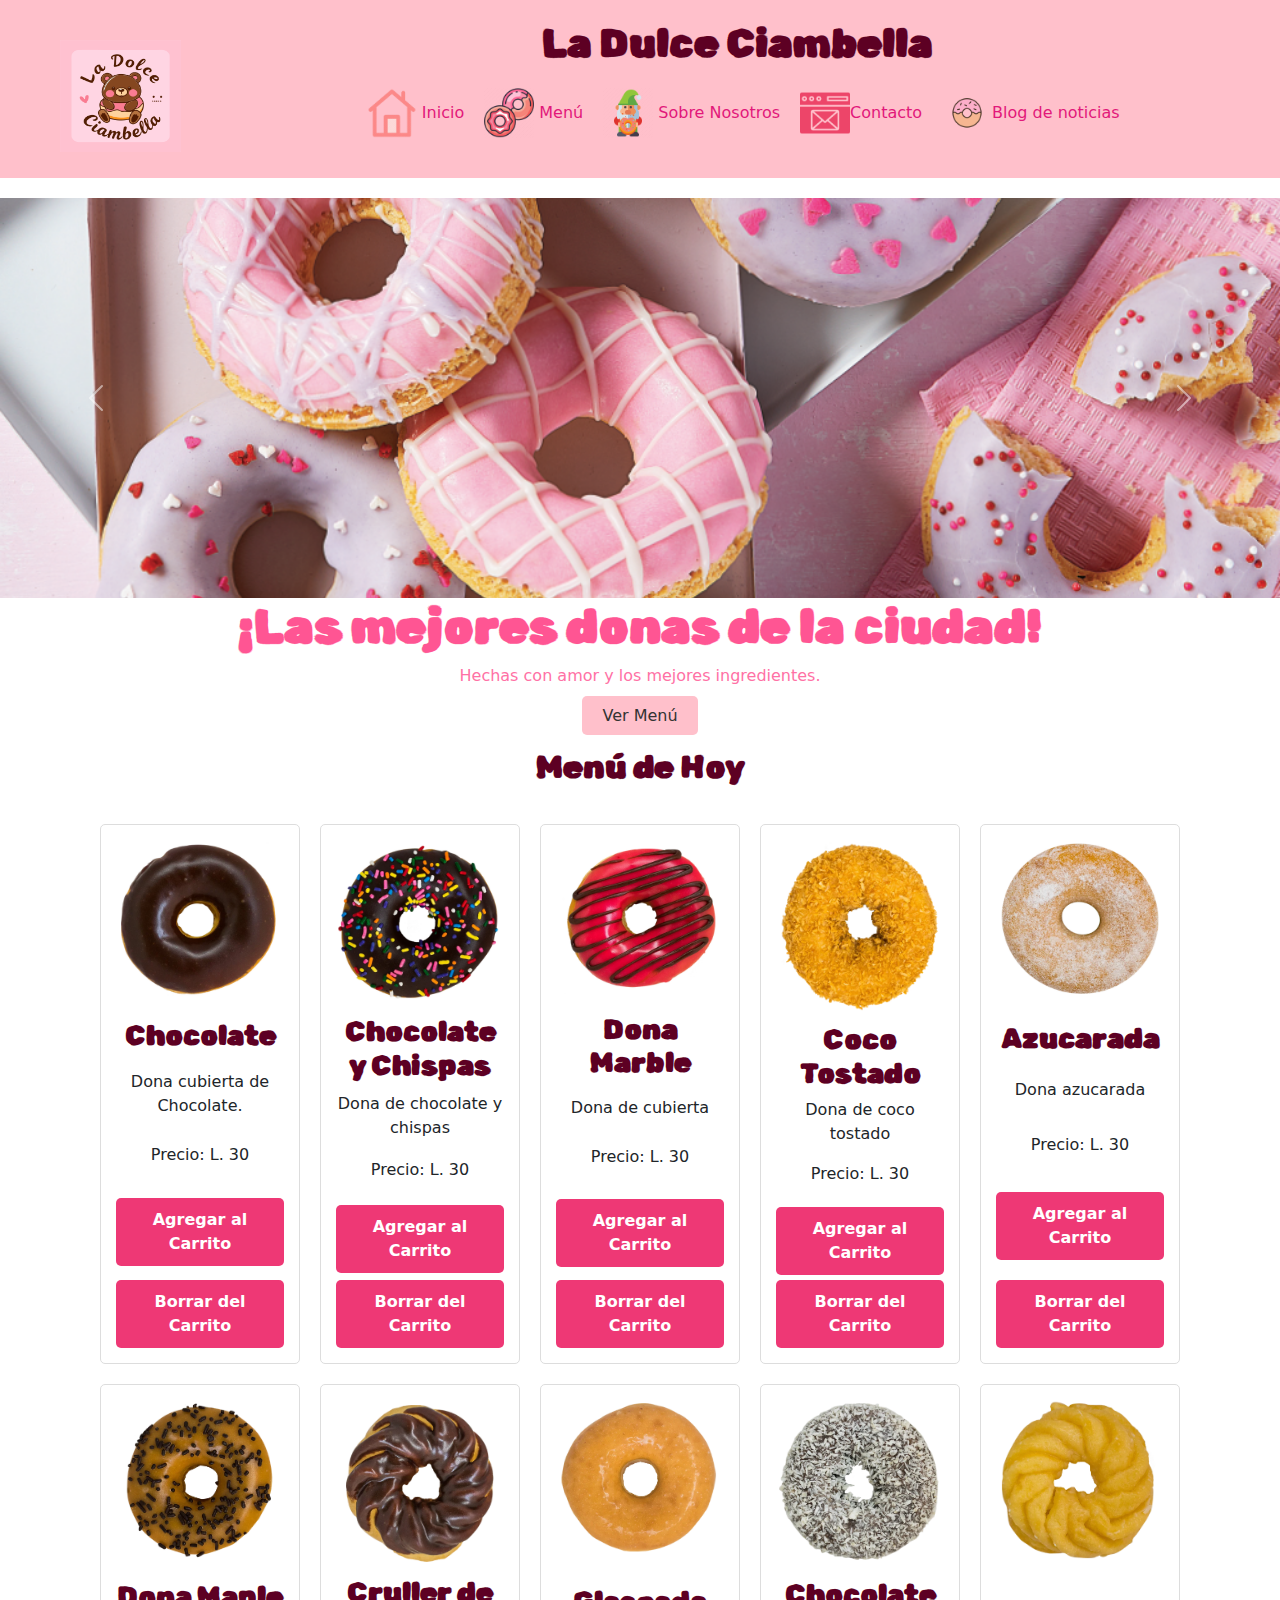
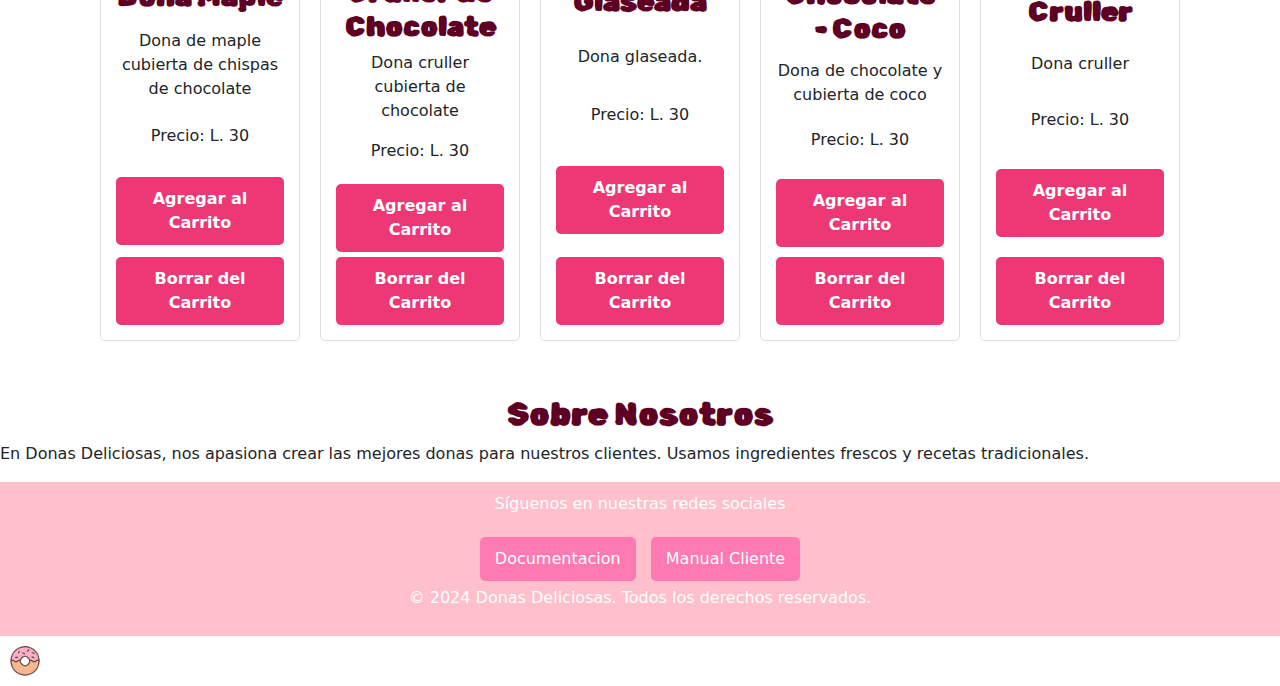
<file: index.html>
<!DOCTYPE html>
<html lang="es">
<head>
    <meta charset="UTF-8">
    <meta name="viewport" content="width=device-width, initial-scale=1.0">
    <title>Donitas</title>
    <link rel="stylesheet" href="inicio.css">
    <link rel="stylesheet" href="https://cdn.jsdelivr.net/npm/bootstrap@5.1.3/dist/css/bootstrap.min.css">
    <link rel="preconnect" href="https://fonts.googleapis.com">
    <link rel="preconnect" href="https://fonts.gstatic.com" crossorigin>
    <link href="https://fonts.googleapis.com/css2?family=Rubik+Spray+Paint&display=swap" rel="stylesheet">
</head>
<body>

    <form id="form1" runat="server">

<header>
  <div class="logo-container">
    &nbsp;&nbsp;&nbsp;&nbsp; <img src="menu/logo.jpeg" alt="Logo" />
  </div>
  <h1 class="rubik-spray-paint-regular">La Dulce Ciambella&nbsp; </h1>
  <nav>
    &nbsp;<!-- Ajusta el tamaño del logo según sea necesario -->
    <a href="#inicio"><img src="menu/inicio.png" alt="Inicio"> Inicio </a>
    <a href="#menu"><img src="menu/menu.png" alt="Menú"> Menú </a>
    <a href="sobrenosotros.html"><img src="menu/contacto.png" alt="Sobre Nosotros"> Sobre Nosotros </a>
    <a href="contacto.html"><img src="menu/correo.png" alt="Contacto">Contacto</a>
    <a href="blog.html"><img src="menu/cursor.png" alt="Contacto">Blog de noticias</a>
   
   
  </nav>
</header>

<!-- CARRUSEL -->
<section class="hero" id="inicio">
    <div id="carouselExampleAutoplaying" class="carousel slide" data-bs-ride="carousel">
        <div class="carousel-inner">
            <div class="carousel-item active">
                <img src="img/donaA.png" class="d-block w-100" alt="Dona 1">
            </div>
            <div class="carousel-item">
                <img src="img/donaB.jpg" class="d-block w-100" alt="Dona 2">
            </div>
            <div class="carousel-item">
                <img src="img/donaC.jpg" class="d-block w-100" alt="Dona 3">
            </div>
            <div class="carousel-item">
                <img src="img/donaD.jpg" class="d-block w-100" alt="Dona 4">
            </div>
            <div class="carousel-item">
                <img src="img/donaE.png" class="d-block w-100" alt="Dona 5">
            </div>
        </div>
        <button class="carousel-control-prev" type="button" data-bs-target="#carouselExampleAutoplaying" data-bs-slide="prev">
            <span class="carousel-control-prev-icon" aria-hidden="true"></span>
            <span class="visually-hidden">Previous</span>
        </button>
        <button class="carousel-control-next" type="button" data-bs-target="#carouselExampleAutoplaying" data-bs-slide="next">
            <span class="carousel-control-next-icon" aria-hidden="true"></span>
            <span class="visually-hidden">Next</span>
        </button>
    </div>
    <h1 class="rubik-spray-paint-regular">¡Las mejores donas de la ciudad!</h1>
    <p style="color: #ff71a5">Hechas con amor y los mejores ingredientes.</p>
    <a href="#menu" style="background-color: #ffc0cb; padding: 10px 20px; text-decoration: none; color: #333; border-radius: 5px;">Ver Menú</a>

</section>

 <!-- Menu -->
<h2 class="rubik-spray-paint-regular">Menú de Hoy</h2>

<section class="menu" id="menu">
    <div class="menu-item">
        <img src="donasmenu/menu1.png" alt="Nombre del Plato 1" style="width:100%; border-radius: 5px;">
        <h3 class="rubik-spray-paint-regular">Chocolate</h3>
        <p>Dona cubierta de Chocolate.</p>
        <p>Precio: L. 30</p>
        <button class="btn-menu" onclick="agregarAlCarrito('Nombre del Plato 1', 'Descripción del Plato 1', 100)">Agregar al Carrito</button>
        <button class="btn-menu" onclick="borrarDelCarrito('Nombre del Plato 1')">Borrar del Carrito</button>
    </div>

    <div class="menu-item">
        <img src="donasmenu/menu2.png" alt="Nombre del Plato 1" style="width:100%; border-radius: 5px;">
        <h3 class="rubik-spray-paint-regular">Chocolate y Chispas</h3>
        <p>Dona de chocolate y chispas</p>
        <p>Precio: L. 30</p>
        <button class="btn-menu" onclick="agregarAlCarrito('Nombre del Plato 1', 'Descripción del Plato 1', 100)">Agregar al Carrito</button>
        <button class="btn-menu" onclick="borrarDelCarrito('Nombre del Plato 1')">Borrar del Carrito</button>
    </div>
    <div class="menu-item">
        <img src="donasmenu/menu3.png" alt="Nombre del Plato 1" style="width:100%; border-radius: 5px;">
        <h3 class="rubik-spray-paint-regular">Dona Marble</h3>
        <p>Dona de cubierta</p>
        <p>Precio: L. 30</p>
        <button class="btn-menu" onclick="agregarAlCarrito('Nombre del Plato 1', 'Descripción del Plato 1', 100)">Agregar al Carrito</button>
        <button class="btn-menu" onclick="borrarDelCarrito('Nombre del Plato 1')">Borrar del Carrito</button>
    </div>
    <div class="menu-item">
        <img src="donasmenu/menu4.png" alt="Nombre del Plato 1" style="width:100%; border-radius: 5px;">
        <h3 class="rubik-spray-paint-regular">Coco Tostado</h3>
        <p>Dona de coco tostado</p>
        <p>Precio: L. 30</p>
        <button class="btn-menu" onclick="agregarAlCarrito('Nombre del Plato 1', 'Descripción del Plato 1', 100)">Agregar al Carrito</button>
        <button class="btn-menu" onclick="borrarDelCarrito('Nombre del Plato 1')">Borrar del Carrito</button>
    </div>
    <div class="menu-item">
        <img src="donasmenu/menu5.png" alt="Nombre del Plato 1" style="width:100%; border-radius: 5px;">
        <h3 class="rubik-spray-paint-regular">Azucarada</h3>
        <p>Dona azucarada</p>
        <p>Precio: L. 30</p>
        <button class="btn-menu" onclick="agregarAlCarrito('Nombre del Plato 1', 'Descripción del Plato 1', 100)">Agregar al Carrito</button>
        <button class="btn-menu" onclick="borrarDelCarrito('Nombre del Plato 1')">Borrar del Carrito</button>
    </div>
    <div class="menu-item">
        <img src="donasmenu/menu6.png" alt="Nombre del Plato 1" style="width:100%; border-radius: 5px;">
        <h3 class="rubik-spray-paint-regular">Dona Maple</h3>
        <p>Dona de maple cubierta de chispas de chocolate</p>
        <p>Precio: L. 30</p>
        <button class="btn-menu" onclick="agregarAlCarrito('Nombre del Plato 1', 'Descripción del Plato 1', 100)">Agregar al Carrito</button>
        <button class="btn-menu" onclick="borrarDelCarrito('Nombre del Plato 1')">Borrar del Carrito</button>
    </div>
    <div class="menu-item">
        <img src="donasmenu/menu7.png" alt="Nombre del Plato 1" style="width:100%; border-radius: 5px;">
        <h3 class="rubik-spray-paint-regular">Cruller de Chocolate</h3>
        <p>Dona cruller cubierta de chocolate</p>
        <p>Precio: L. 30</p>
        <button class="btn-menu" onclick="agregarAlCarrito('Nombre del Plato 1', 'Descripción del Plato 1', 100)">Agregar al Carrito</button>
        <button class="btn-menu" onclick="borrarDelCarrito('Nombre del Plato 1')">Borrar del Carrito</button>
    </div>
    <div class="menu-item">
        <img src="donasmenu/menu8.png" alt="Nombre del Plato 1" style="width:100%; border-radius: 5px;">
        <h3 class="rubik-spray-paint-regular">Glaseada</h3>
        <p>Dona glaseada.</p>
        <p>Precio: L. 30</p>
        <button class="btn-menu" onclick="agregarAlCarrito('Nombre del Plato 1', 'Descripción del Plato 1', 100)">Agregar al Carrito</button>
        <button class="btn-menu" onclick="borrarDelCarrito('Nombre del Plato 1')">Borrar del Carrito</button>
    </div>
    <div class="menu-item">
        <img src="donasmenu/menu9.png" alt="Nombre del Plato 1" style="width:100%; border-radius: 5px;">
        <h3 class="rubik-spray-paint-regular">Chocolate - Coco</h3>
        <p>Dona de chocolate y cubierta de coco</p>
        <p>Precio: L. 30</p>
        <button class="btn-menu" onclick="agregarAlCarrito('Nombre del Plato 1', 'Descripción del Plato 1', 100)">Agregar al Carrito</button>
        <button class="btn-menu" onclick="borrarDelCarrito('Nombre del Plato 1')">Borrar del Carrito</button>
    </div>
    <div class="menu-item">
        <img src="donasmenu/menu10.png" alt="Nombre del Plato 1" style="width:100%; border-radius: 5px;">
        <h3 class="rubik-spray-paint-regular">Cruller</h3>
        <p>Dona cruller</p>
        <p>Precio: L. 30</p>
        <button class="btn-menu" onclick="agregarAlCarrito('Nombre del Plato 1', 'Descripción del Plato 1', 100)">Agregar al Carrito</button>
        <button class="btn-menu" onclick="borrarDelCarrito('Nombre del Plato 1')">Borrar del Carrito</button>
    </div>

    <!-- Agrega más elementos del menú aquí -->
</section>

<script>
    function agregarAlCarrito(nombre, descripcion, precio) {
        // Lógica para agregar el elemento al carrito
        console.log(`Agregado al carrito: ${nombre}, ${descripcion}, L. ${precio}`);
        alert(`Agregado al carrito: ${nombre}`);
    }

    function borrarDelCarrito(nombre) {
        // Lógica para borrar el elemento del carrito
        console.log(`Borrado del carrito: ${nombre}`);
        alert(`Borrado del carrito: ${nombre}`);
    }
</script>
   <asp:SqlDataSource 
    ID="SqlDataSource1" 
    runat="server" 
    ConnectionString="<%$ ConnectionStrings:baselConnectionString %>" 
    ProviderName="<%$ ConnectionStrings:baselConnectionString.ProviderName %>"
    SelectCommand="SELECT * FROM Productos">
</asp:SqlDataSource>

    <div id="resultado">
                <asp:Label ID="lblTotal" runat="server" Text="Total en el carrito: L. 0"></asp:Label>
                <br />
            </div>
        </section>

<section id="sobre-nosotros">
    <h2 class="rubik-spray-paint-regular">Sobre Nosotros</h2>
    <p>En Donas Deliciosas, nos apasiona crear las mejores donas para nuestros clientes. Usamos ingredientes frescos y recetas tradicionales.</p>
</section>


<footer>
    <p>Síguenos en nuestras redes sociales</p>
   <a href="axp/La Dulce Ciambella.pdf" class="styled-link">Documentacion</a>
<a href="axp/Manual-de-Usuario.pdf" class="styled-link">Manual Cliente</a>
    <p>&copy; 2024 Donas Deliciosas. Todos los derechos reservados.</p>
</footer>

<div class="custom-cursor" id="cursor"></div>

<script src="https://cdn.jsdelivr.net/npm/bootstrap@5.1.3/dist/js/bootstrap.bundle.min.js"></script>
<script>
    const cursor = document.getElementById('cursor');

    document.addEventListener('mousemove', (e) => {
        cursor.style.left = e.pageX + 'px';
    cursor.style.top = e.pageY + 'px';
    });
</script>

    </form>

</body>
</html>
</file>
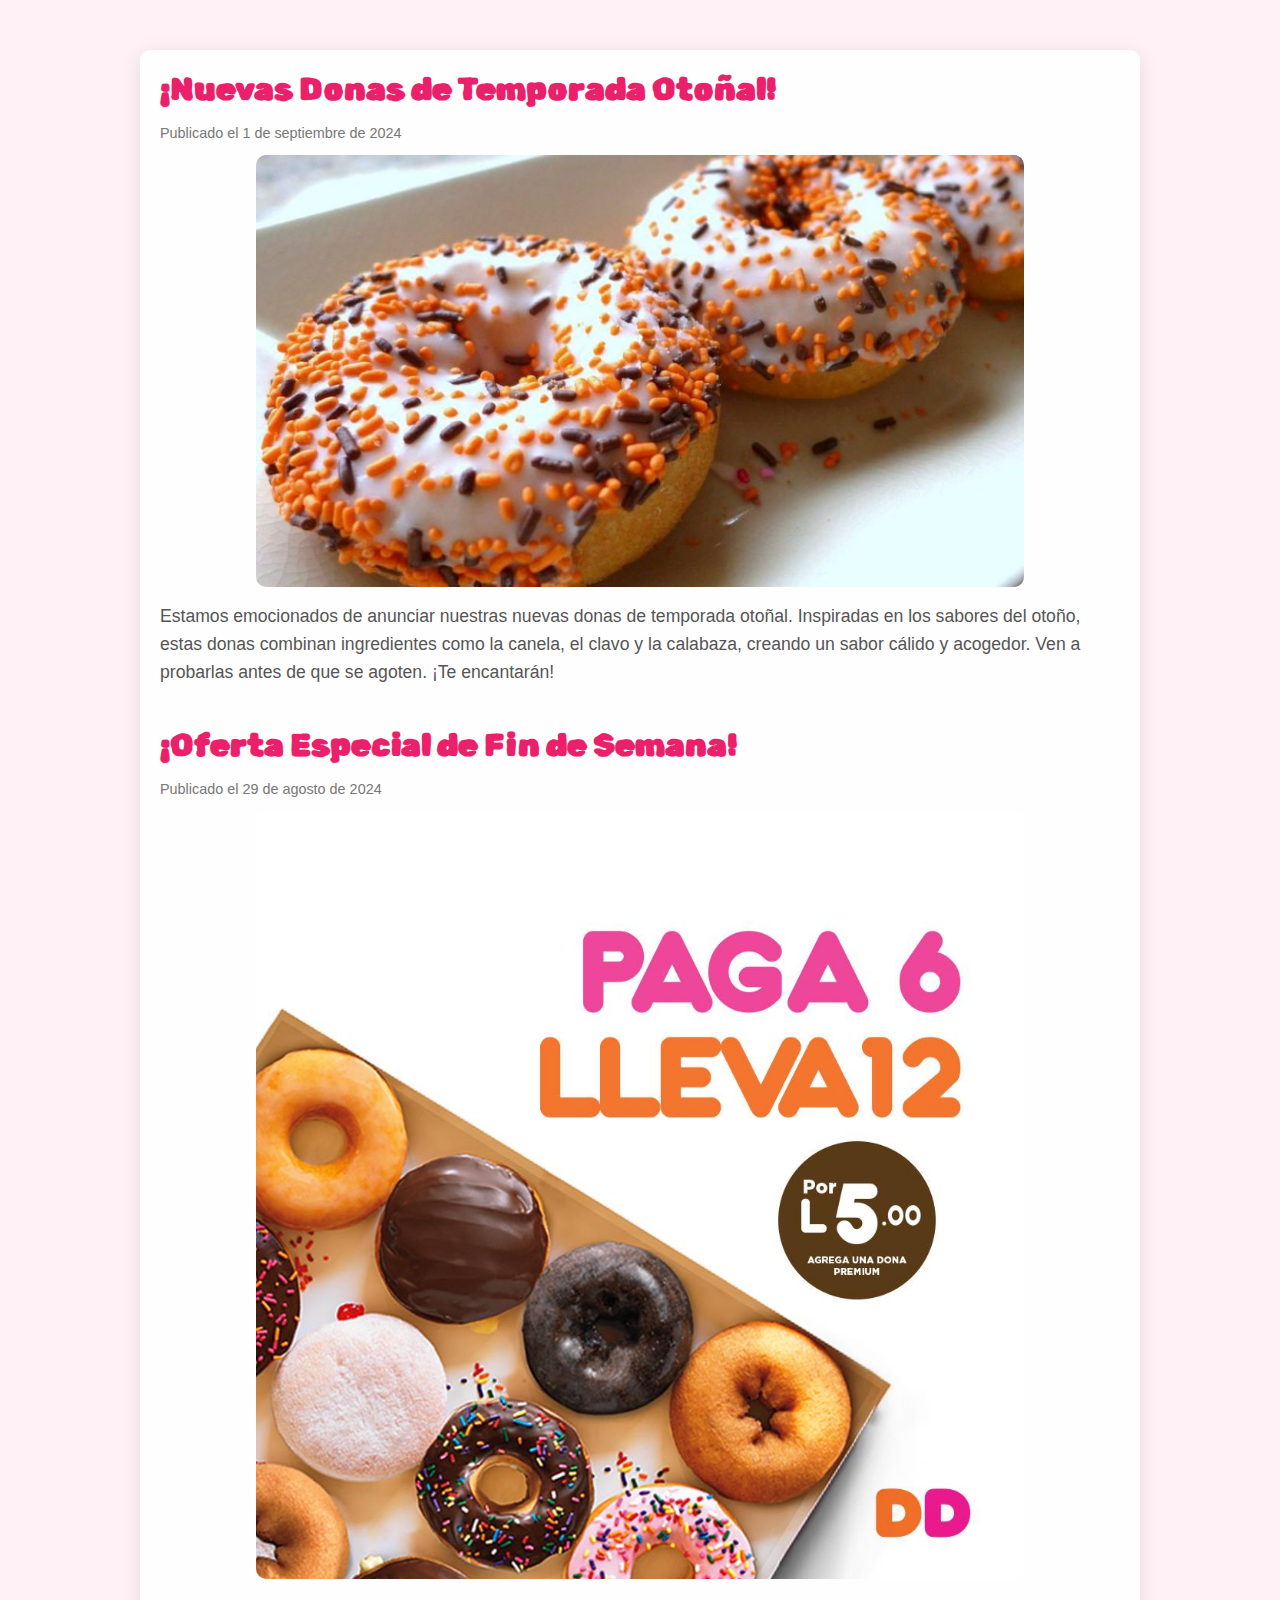
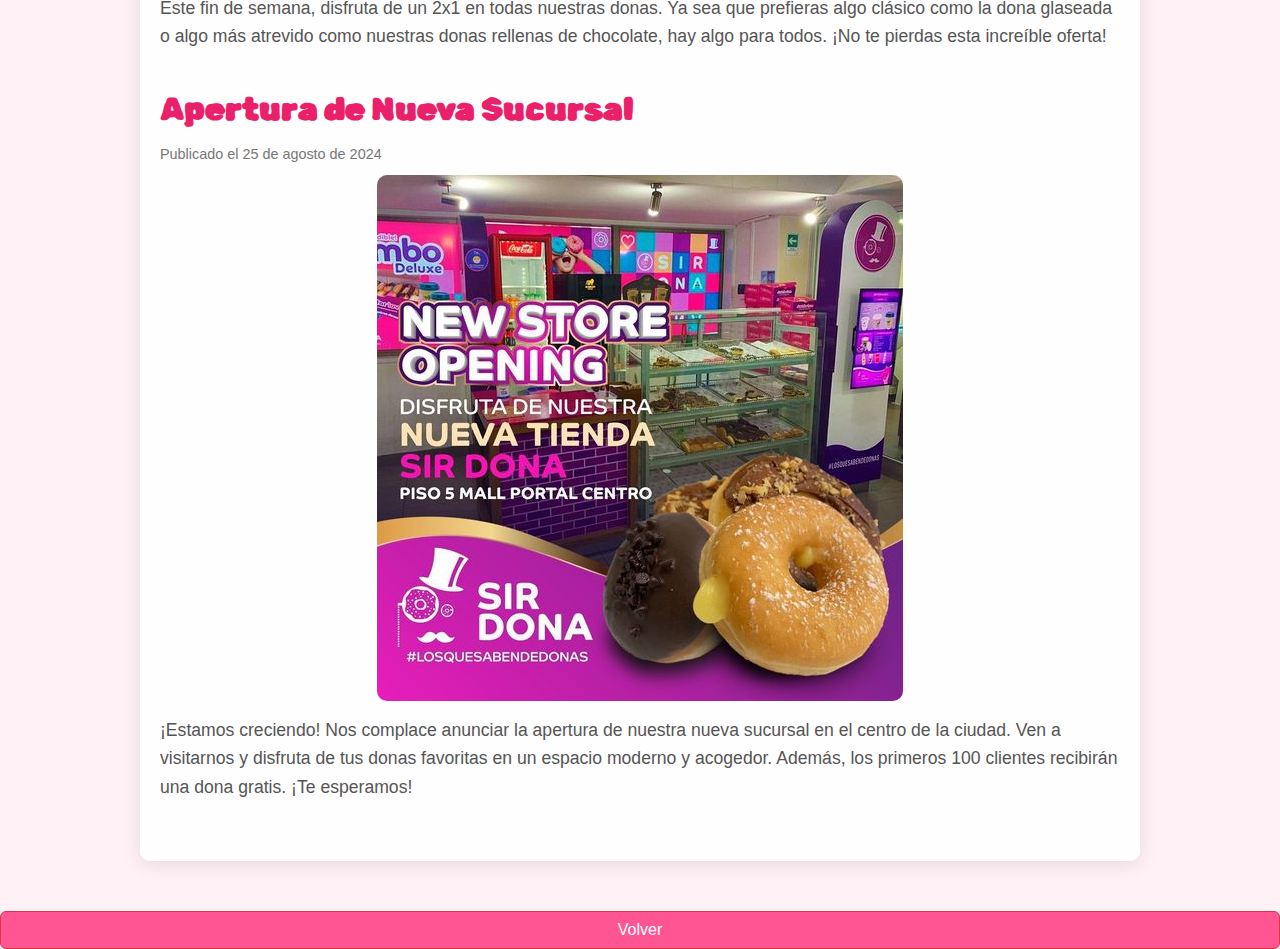
<file: blog.html>
<!DOCTYPE html>
<html lang="es">
<head>
    <meta charset="utf-8">
    <meta name="viewport" content="width=device-width, initial-scale=1.0">
    <title>Noticias - Donas Deliciosas</title>
    <link rel="stylesheet" href="https://cdn.jsdelivr.net/npm/bootstrap@5.1.3/dist/css/bootstrap.min.css">
    <link href="https://fonts.googleapis.com/css2?family=Rubik+Spray+Paint&display=swap" rel="stylesheet">
    <style>
        body {
            font-family: Arial, sans-serif;
            margin: 0;
            padding: 0;
            background-color: #fff1f6;
            color: #333;
        }

        .blog-container {
            max-width: 1000px;
            margin: 50px auto;
            padding: 20px;
            background: rgba(255, 255, 255, 0.9);
            border-radius: 10px;
            box-shadow: 0 4px 20px rgba(0, 0, 0, 0.1);
        }

        .blog-post {
            margin-bottom: 40px;
        }

        .blog-post h2 {
            font-family: "Rubik Spray Paint", system-ui;
            color: #ea216a;
            margin-bottom: 15px;
            font-size: 2em;
        }

        .blog-post img {
            display: block;
            max-width: 80%;
            margin: 0 auto 15px auto; /* Centra la imagen y añade un margen en la parte inferior */
            border-radius: 10px;
            transition: transform 0.3s ease, filter 0.3s ease;
        }

        .blog-post img:hover {
            transform: translateY(-10px); /* Mover la imagen hacia arriba */
            filter: brightness(1.1); /* Aumentar el brillo */
        }

        .blog-post p {
            font-size: 1.1em;
            line-height: 1.6;
            color: #555;
        }

        .blog-post .date {
            color: #777;
            font-size: 0.9em;
            margin-bottom: 10px;
        }
    </style>
</head>
<body>

    <div class="blog-container">
        <div class="blog-post">
            <h2>¡Nuevas Donas de Temporada Otoñal!</h2>
            <div class="date">Publicado el 1 de septiembre de 2024</div>
            <img src="donasmenu/donaotoño.jpeg" alt="Donas de Temporada Otoñal">
            <p>
                Estamos emocionados de anunciar nuestras nuevas donas de temporada otoñal. Inspiradas en los sabores del otoño, estas donas combinan ingredientes como la canela, el clavo y la calabaza, creando un sabor cálido y acogedor. 
                Ven a probarlas antes de que se agoten. ¡Te encantarán!
            </p>
        </div>

        <div class="blog-post">
            <h2>¡Oferta Especial de Fin de Semana!</h2>
            <div class="date">Publicado el 29 de agosto de 2024</div>
            <img src="img/promo.jpg" alt="Oferta Especial">
            <p>
                Este fin de semana, disfruta de un 2x1 en todas nuestras donas. Ya sea que prefieras algo clásico como la dona glaseada o algo más atrevido como nuestras donas rellenas de chocolate, hay algo para todos. 
                ¡No te pierdas esta increíble oferta!
            </p>
        </div>

        <div class="blog-post">
            <h2>Apertura de Nueva Sucursal</h2>
            <div class="date">Publicado el 25 de agosto de 2024</div>
            <img src="img/sucursal.jpg" alt="Nueva Sucursal">
            <p>
                ¡Estamos creciendo! Nos complace anunciar la apertura de nuestra nueva sucursal en el centro de la ciudad. 
                Ven a visitarnos y disfruta de tus donas favoritas en un espacio moderno y acogedor. Además, los primeros 100 clientes recibirán una dona gratis. ¡Te esperamos!
            </p>
        </div>
    </div>
<div class="d-grid">
                <button type="submit" style="background-color: #ff5593" class="btn btn-danger" onclick="location.href='index.html'">Volver</button>
            </div>
</body>
</html>
</file>
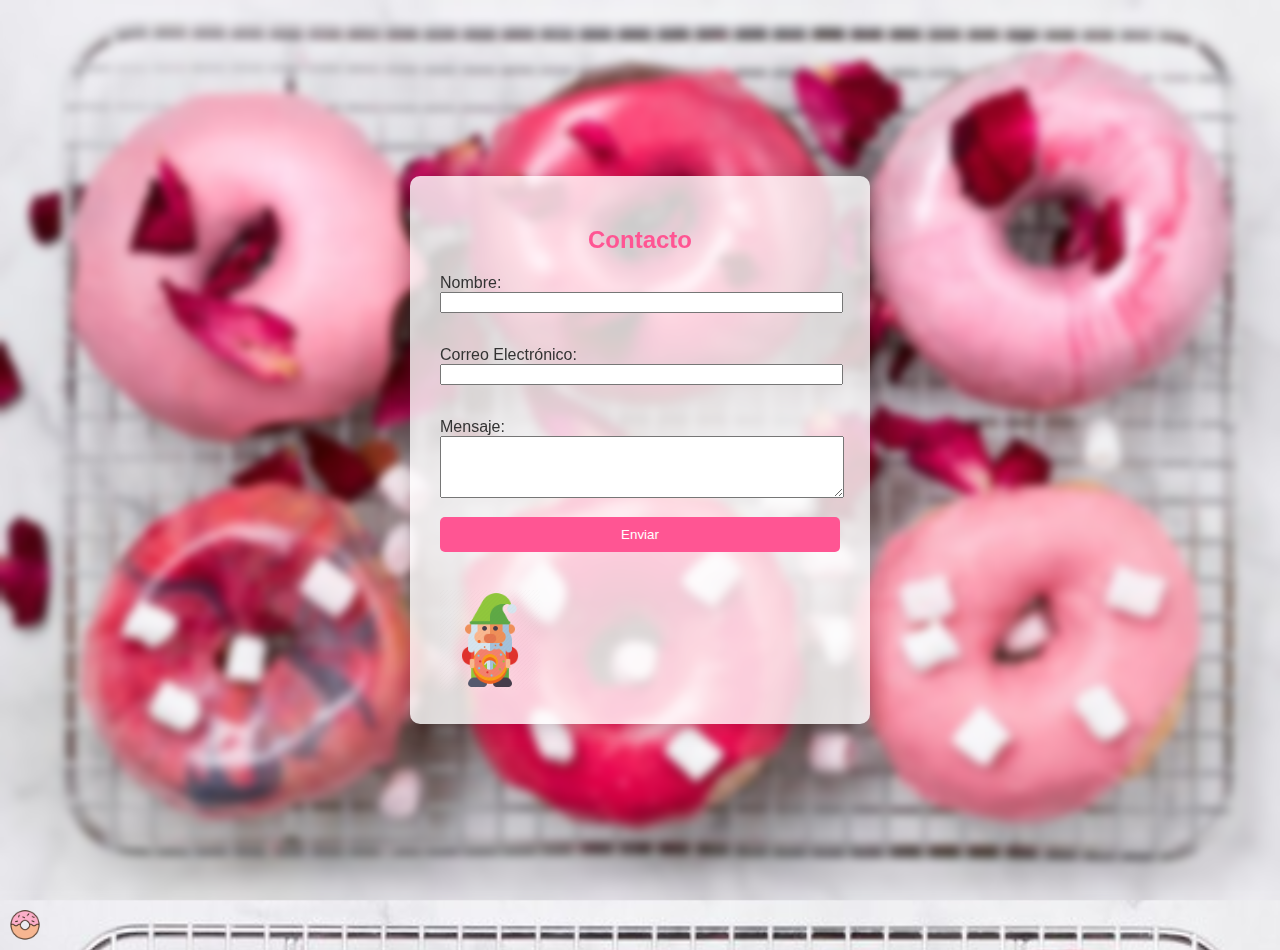
<file: contacto.html>
﻿<!DOCTYPE html>
<html lang="es">
<head>
    <meta charset="utf-8"/>
    <title>Contacto - Donitas</title>
    <link rel="stylesheet" type="text/css" href="contacto.css">
</head>
<body>
    <div class="container">
        <div class="contact-form">
            <h2>Contacto</h2>
            
            <form id="form1" onsubmit="return enviarMensaje(event)">
                <label for="name">Nombre:</label>
                <input type="text" id="name" name="name" class="form-control" style="width: 395px;" required />

                <label for="email">
                <br />
                Correo Electrónico:</label>
                <input type="email" id="email" name="email" class="form-control" style="width: 395px;" required />

                <label for="message">
                <br />
                Mensaje:</label>
                <textarea id="message" name="message" class="form-control" style="height: 56px; width: 398px;" required></textarea>

                <button type="submit" class="btn-submit">Enviar</button>
                <br />
                <br />
               
                <img src="menu/contacto.png" alt="Dona" class="animated-image" />
            </form>

            <div id="mensaje-enviado" style="display: none; margin-top: 20px; color: green;">
                Mensaje enviado correctamente. ¡Gracias por contactarnos!
            </div>
        </div>
    </div>
    <div class="custom-cursor" id="cursor"></div>

    <script src="https://cdn.jsdelivr.net/npm/bootstrap@5.1.3/dist/js/bootstrap.bundle.min.js"></script>
    <script>
        const cursor = document.getElementById('cursor');

        document.addEventListener('mousemove', (e) => {
            cursor.style.left = e.pageX + 'px';
            cursor.style.top = e.pageY + 'px';
        });

        function enviarMensaje(event) {
            event.preventDefault(); // Evita el envío del formulario

            // Aquí podrías agregar lógica para enviar el mensaje a un servidor

            // Simulación de envío exitoso
            document.getElementById('mensaje-enviado').style.display = 'block';

            // Limpiar el formulario
            document.getElementById('form1').reset();
        }
        
    </script>
</body>
</html>
</file>
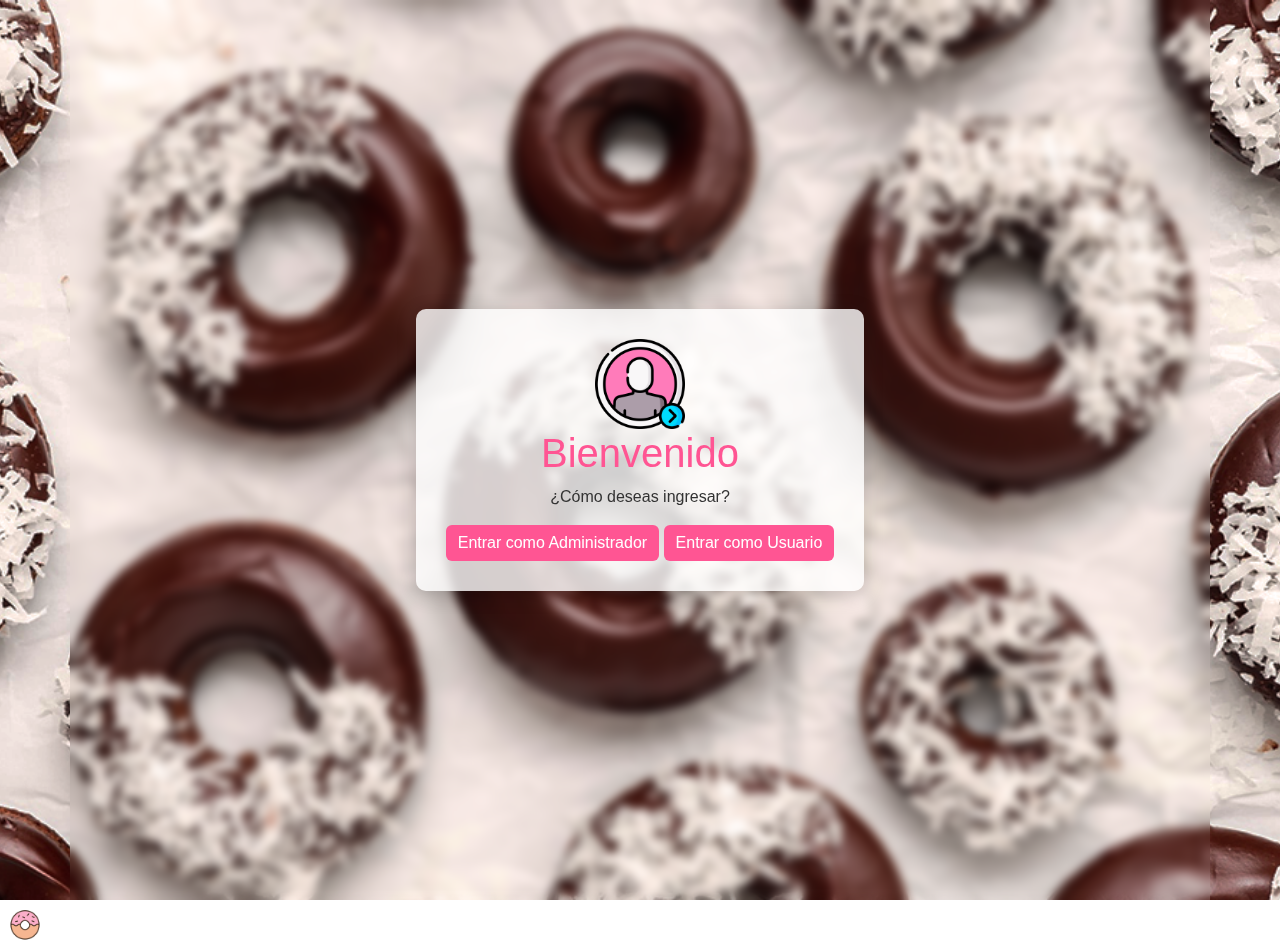
<file: Iniciarsesion.html>
﻿<!DOCTYPE html>
<html lang="es">
<head>
    <meta charset="UTF-8">
    <meta name="viewport" content="width=device-width, initial-scale=1.0">
    <title>Iniciar Sesión - Donitas</title>
    <link rel="stylesheet" href="https://cdn.jsdelivr.net/npm/bootstrap@5.1.3/dist/css/bootstrap.min.css">
    <link href="https://fonts.googleapis.com/css2?family=Rubik+Spray+Paint&display=swap" rel="stylesheet">
    <style>
        body {
            font-family: Arial, sans-serif;
            margin: 0;
            padding: 0;
            background-image: url('img/donaE.png'); /* Cambia 'img/donaF.jpg' por la ruta de tu imagen de fondo */
            background-size: cover;
            background-position: center;
            color: #333;
            background-repeat: no-repeat;
        }
        .custom-cursor {
            position: absolute;
            width: 50px; /* Ajusta el tamaño del cursor */
            height: 50px; /* Ajusta el tamaño del cursor */
            background-image: url('menu/cursor.png'); /* Cambia 'img/cursor.png' por la ruta de tu imagen de cursor */
            background-size: cover;
            pointer-events: none; /* Permite que los eventos del mouse pasen a través del cursor personalizado */
            transition: transform 0.1s ease; /* Suaviza el movimiento */
        }
        .container {
            display: flex;
            justify-content: center;
            align-items: center;
            height: 100vh; /* Ocupa toda la altura de la ventana */
            backdrop-filter: blur(5px); /* Efecto de desenfoque en el fondo */
        }
        div img {
            width: 90px;
            height: 90px;
            vertical-align: middle;
        }
        .login-form {
            background-color: rgba(255, 255, 255, 0.8); /* Fondo blanco semitransparente */
            padding: 30px;
            border-radius: 10px;
            box-shadow: 0 4px 20px rgba(0, 0, 0, 0.2);
        }
        h1 {
            text-align: center;
            color: #ff5593;
        }
        .btn-primary {
            background-color: #ff5593;
            border: none;
        }
        .btn-primary:hover {
            background-color: #e2187a;
        }
    </style>
</head>
<body>

<div class="container">
    <form id="form1" class="login-form">
        <div class="text-center">
            <img src="menu/acceso.png" alt="">
            <h1 class="rubik-spray-paint-regular">Bienvenido</h1>
            <p>¿Cómo deseas ingresar?</p>
            <button type="button" class="btn btn-primary" onclick="location.href='ISadmin.html'">
                Entrar como Administrador
            </button>
            <button type="button" class="btn btn-primary" onclick="location.href='IScliente.html'">
                Entrar como Usuario
            </button>
        </div>
    </form>
</div>

<div class="custom-cursor" id="cursor"></div>

<script src="https://cdn.jsdelivr.net/npm/bootstrap@5.1.3/dist/js/bootstrap.bundle.min.js"></script>
<script>
    const cursor = document.getElementById('cursor');

    document.addEventListener('mousemove', (e) => {
        cursor.style.left = e.pageX + 'px';
        cursor.style.top = e.pageY + 'px';
    });
</script>

</body>
</html>
</file>
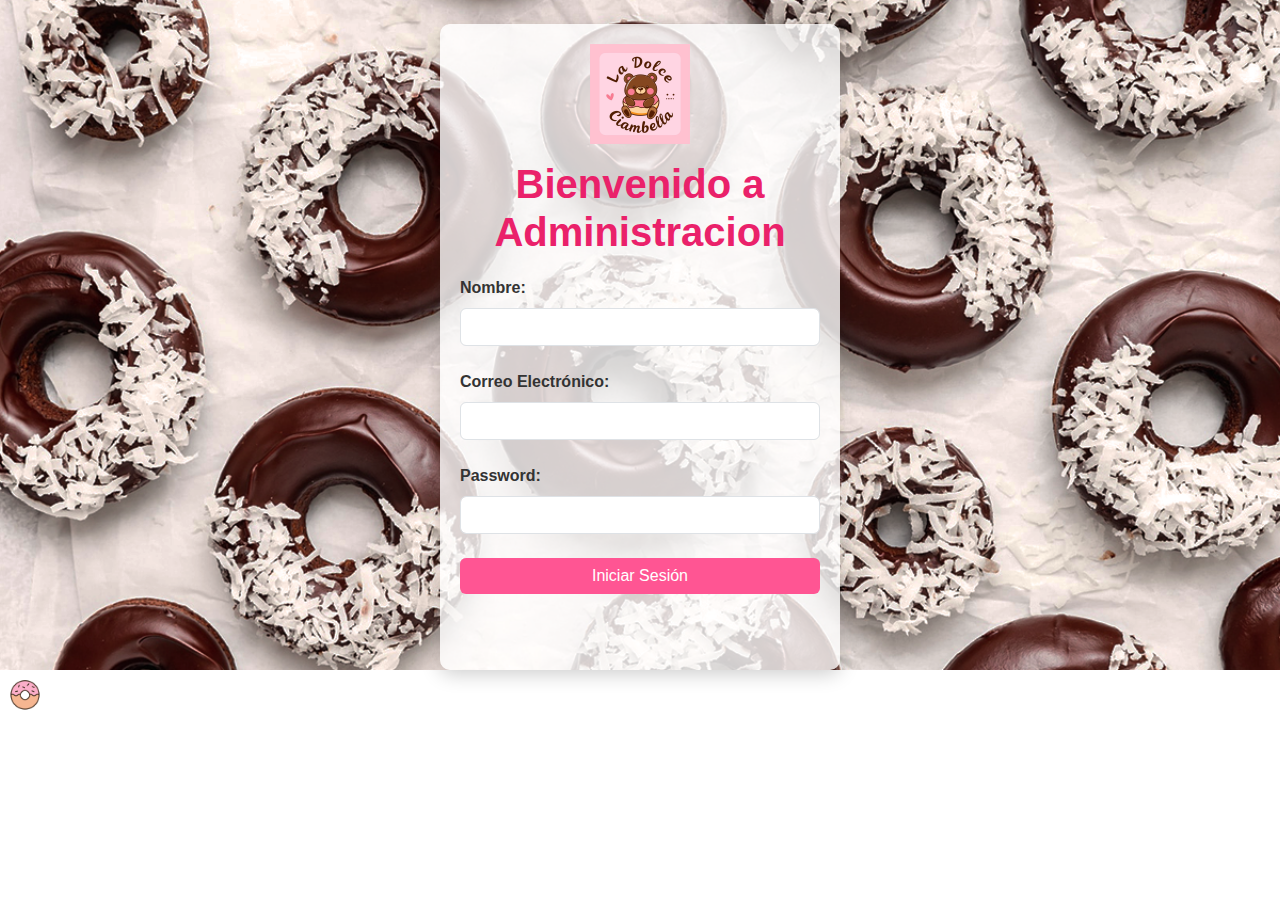
<file: ISadmin.html>
﻿<!DOCTYPE html>
<html lang="es">
<head>
    <meta charset="utf-8" />
    <meta name="viewport" content="width=device-width, initial-scale=1" />
    <title>LoginAna</title>
    <link rel="stylesheet" href="https://cdn.jsdelivr.net/npm/bootstrap@5.1.3/dist/css/bootstrap.min.css">
    <link href="https://fonts.googleapis.com/css2?family=Rubik+Spray+Paint&display=swap" rel="stylesheet">
    <style>
        body {
            font-family: Arial, sans-serif;
            margin: 0;
            padding: 0;
            background-image: url('img/donaE.png');
            background-size: cover;
            background-position: center;
            color: #333;
            background-repeat: no-repeat;
        }
        .login-container {
            max-width: 400px;
            margin: auto;
            padding: 20px;
            background: rgba(255, 255, 255, 0.8);
            border-radius: 10px;
            box-shadow: 0 4px 20px rgba(0, 0, 0, 0.2);
        }
        h1 {
            text-align: center;
            color: #ea216a;
            margin-bottom: 20px;
        }
        .form-label {
            font-weight: bold;
        }
        .btn-danger {
            background-color: #dc3545;
            border: none;
        }
        .btn-danger:hover {
            background-color: #c82333;
        }
        .social-btn {
            border-radius: 5px;
            margin-top: 10px;
        }
        .footer-links {
            text-align: center;
            margin-top: 20px;
        }
        .footer-links a {
            color: #fff;
            text-decoration: underline;
        }
        .footer-links a:hover {
            text-decoration: none;
        }
        .custom-cursor {
            position: absolute;
            width: 50px;
            height: 50px;
            background-image: url('menu/cursor.png');
            background-size: cover;
            pointer-events: none;
            transition: transform 0.1s ease;
        }
    </style>
</head>
<body>
    <div class="background">&nbsp;</div>
    <div class="login-container">
        <div class="text-center mb-3">
            <img src="menu/logo.jpeg" width="100" alt="Logo" />
        </div>
        <h1 class="fw-bold">Bienvenido a Administracion</h1>

        <form id="Form1" action="ruta_del_servidor" method="post">
            <div class="mb-4">
                <label for="nombre" class="form-label">Nombre:</label>
                <input type="text" id="txtName" name="txtName" class="form-control" required />
            </div>
            <div class="mb-4">
                <label for="email" class="form-label">Correo Electrónico:</label>
                <input type="email" id="txtEmail" name="txtEmail" class="form-control" required />
            </div>
            <div class="mb-4">
                <label for="password" class="form-label">Password:</label>
                <input type="password" id="txtPassword" name="txtPassword" class="form-control" required />
            </div>
            
            <div id="lblError" style="color: #FF3300;"></div>
            <div class="d-grid">
                <button type="submit" style="background-color: #ff5593" class="btn btn-danger" onclick="location.href='startAdmin.html'">Iniciar Sesión</button>
            </div>
            <div class="my-3">
                <br>
            </div>
        </form>
    </div>

    <div class="custom-cursor" id="cursor"></div>

    <script src="https://cdn.jsdelivr.net/npm/bootstrap@5.1.3/dist/js/bootstrap.bundle.min.js"></script>
    <script>
        const cursor = document.getElementById('cursor');

        document.addEventListener('mousemove', (e) => {
            cursor.style.left = e.pageX + 'px';
            cursor.style.top = e.pageY + 'px';
        });
    </script>
</body>
</html>
</file>
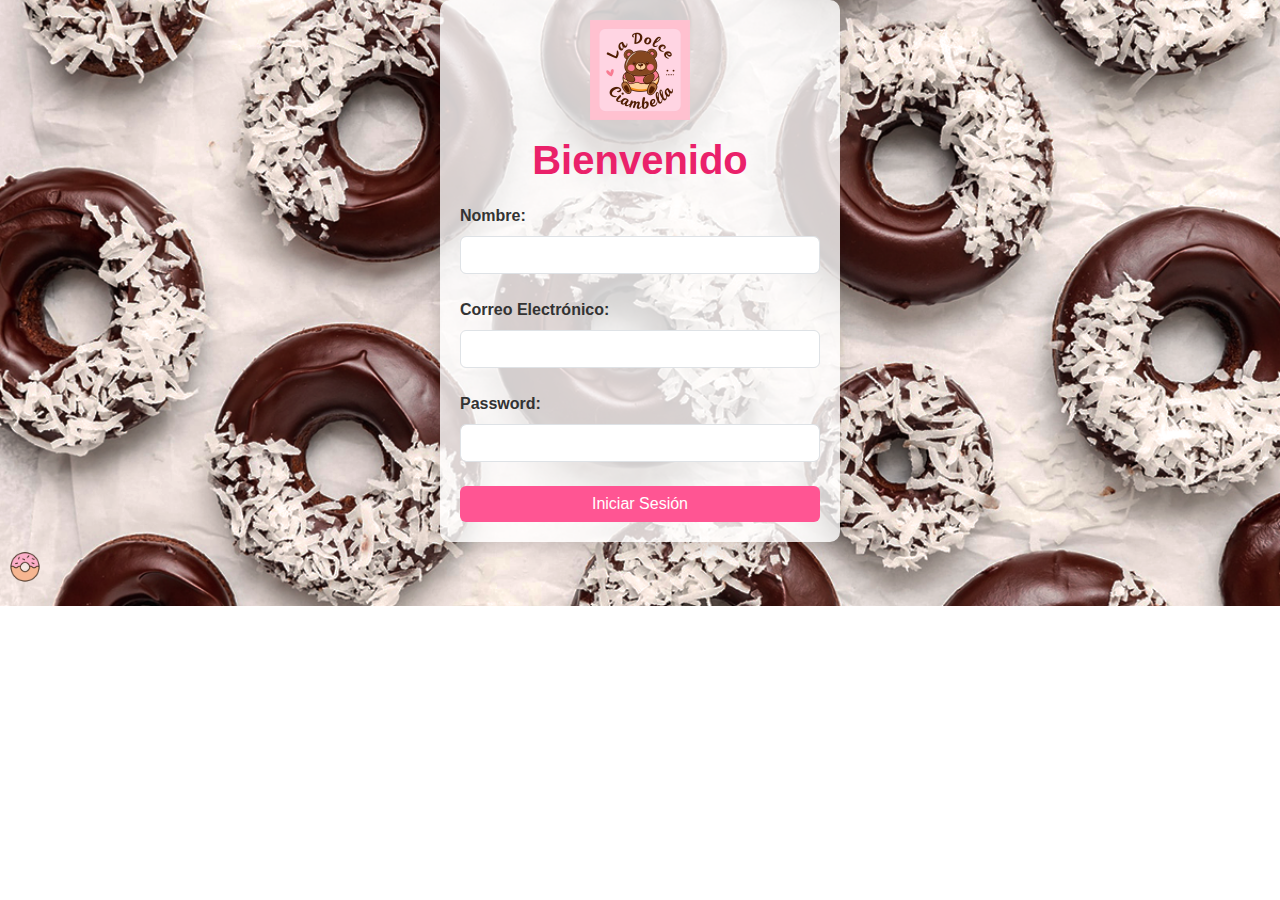
<file: IScliente.html>
﻿<!DOCTYPE html>
<html lang="es">
<head>
    <meta charset="utf-8" />
    <meta name="viewport" content="width=device-width, initial-scale=1" />
    <title>LoginAna</title>
    <link rel="stylesheet" href="https://cdn.jsdelivr.net/npm/bootstrap@5.1.3/dist/css/bootstrap.min.css">
    <link href="https://fonts.googleapis.com/css2?family=Rubik+Spray+Paint&display=swap" rel="stylesheet">
    <style>
        body {
            font-family: Arial, sans-serif;
            margin: 0;
            padding: 0;
            background-image: url('img/donaE.png');
            background-size: cover;
            background-position: center;
            color: #333;
            background-repeat: no-repeat;
        }
       
        .login-container {
            max-width: 400px;
            margin: auto;
            padding: 20px;
            background: rgba(255, 255, 255, 0.8);
            border-radius: 10px;
            box-shadow: 0 4px 20px rgba(0, 0, 0, 0.2);
        }

        h1 {
            text-align: center;
            color: #ea216a;
            margin-bottom: 20px;
        }

        .form-label {
            font-weight: bold;
        }

        .btn-danger {
            background-color: #dc3545;
            border: none;
        }

        .btn-danger:hover {
            background-color: #c82333;
        }

        .social-btn {
            border-radius: 5px;
            margin-top: 10px;
        }

        .footer-links {
            text-align: center;
            margin-top: 20px;
        }

        .footer-links a {
            color: #fff;
            text-decoration: underline;
        }

        .footer-links a:hover {
            text-decoration: none;
        }

        .custom-cursor {
            position: absolute;
            width: 50px;
            height: 50px;
            background-image: url('menu/cursor.png');
            background-size: cover;
            pointer-events: none;
            transition: transform 0.1s ease;
        }
    </style>
</head>
<body>
    <div class="login-container">
        <div class="text-center mb-3">
            <img src="menu/logo.jpeg" width="100" alt="Logo" />
        </div>
        <h1 class="fw-bold">Bienvenido</h1>

        <!--Login-->
        <form action="login_processing.php" method="POST">
            <div class="mb-4">
                <label for="nombre" class="form-label">Nombre:</label>
                <input type="text" id="nombre" name="nombre" class="form-control" required />
            </div>
            <div class="mb-4">
                <label for="email" class="form-label">Correo Electrónico:</label>
                <input type="email" id="email" name="email" class="form-control" required />
            </div>
            <div class="mb-4">
                <label for="password" class="form-label">Password:</label>
                <input type="password" id="password" name="password" class="form-control" required />
            </div>
            <div class="d-grid">
               <button type="submit" style="background-color: #ff5593" class="btn btn-danger" onclick="location.href='inicio.html'">Iniciar Sesión</button>
            </div>
           
        </form>
    </div>

    <div class="custom-cursor" id="cursor"></div>

    <script src="https://cdn.jsdelivr.net/npm/bootstrap@5.1.3/dist/js/bootstrap.bundle.min.js"></script>
    <script>
        const cursor = document.getElementById('cursor');

        document.addEventListener('mousemove', (e) => {
            cursor.style.left = e.pageX + 'px';
            cursor.style.top = e.pageY + 'px';
        });
    </script>
</body>
</html>
</file>
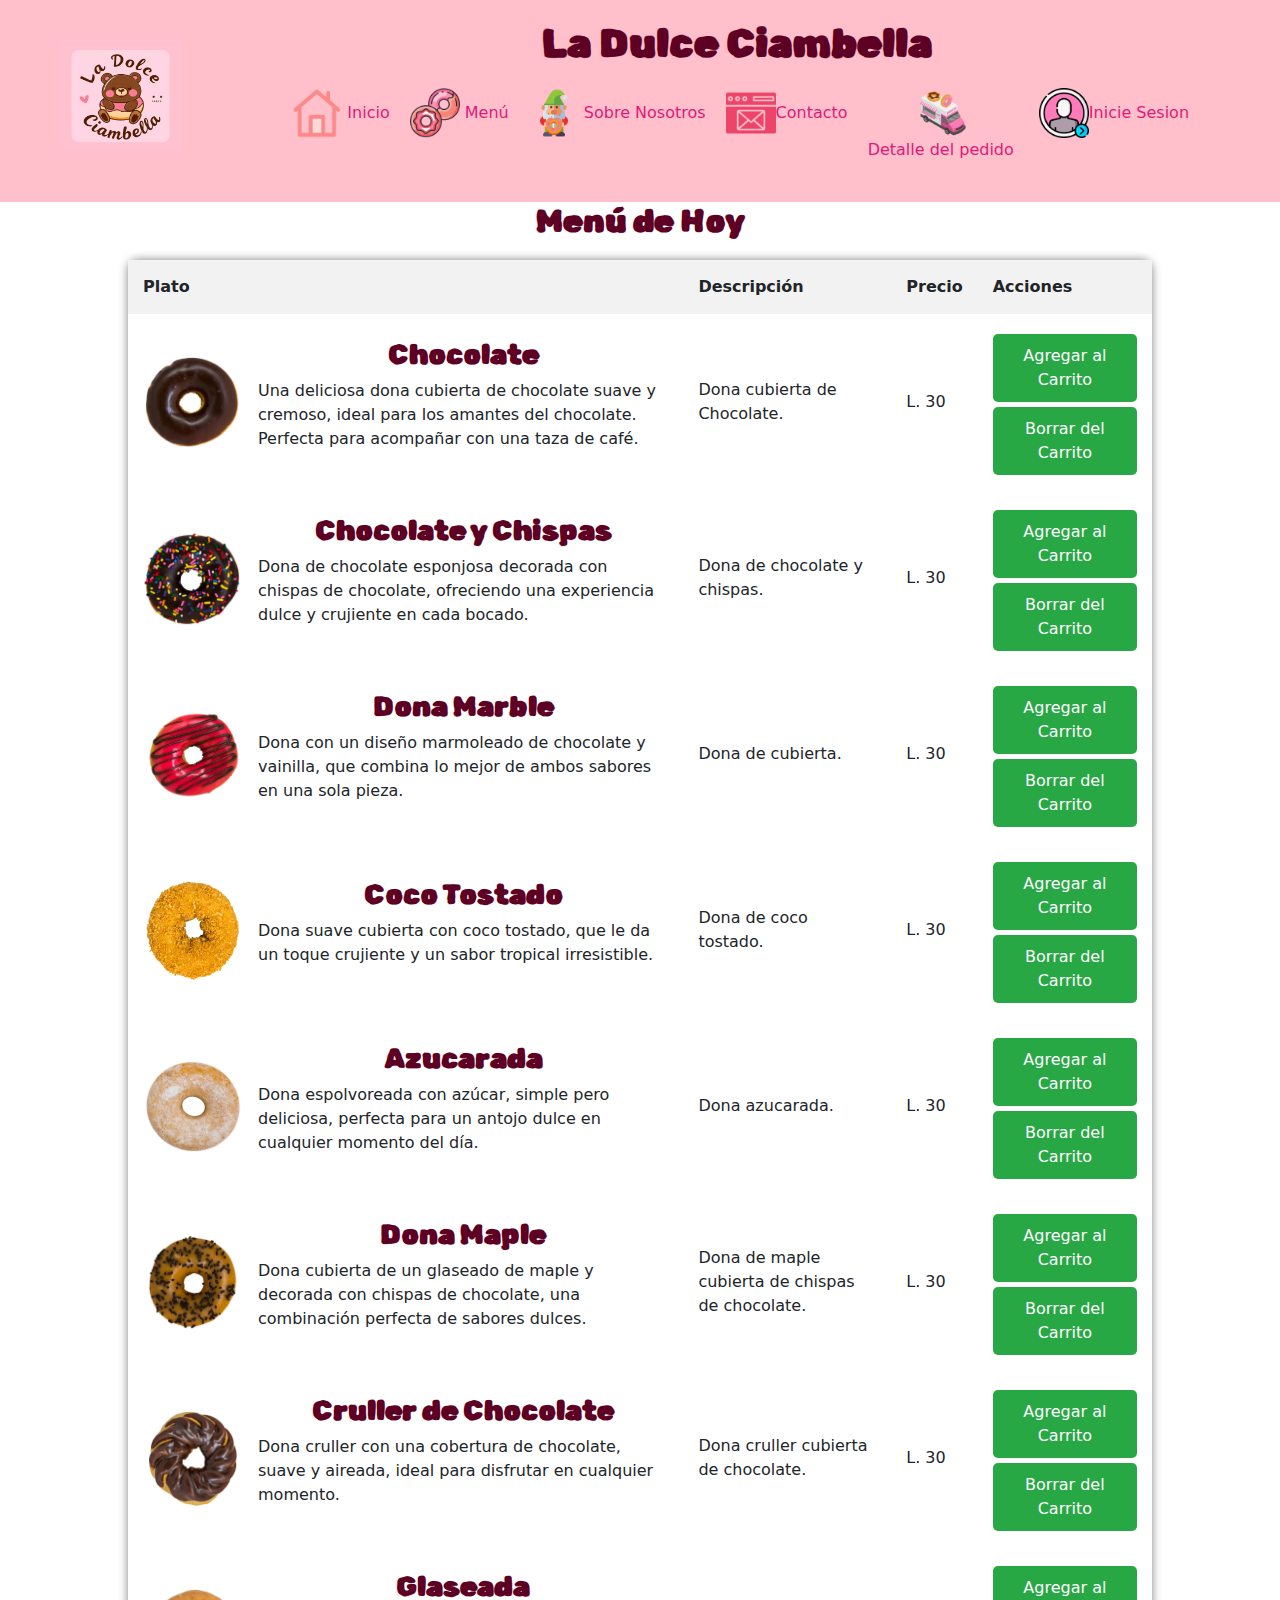
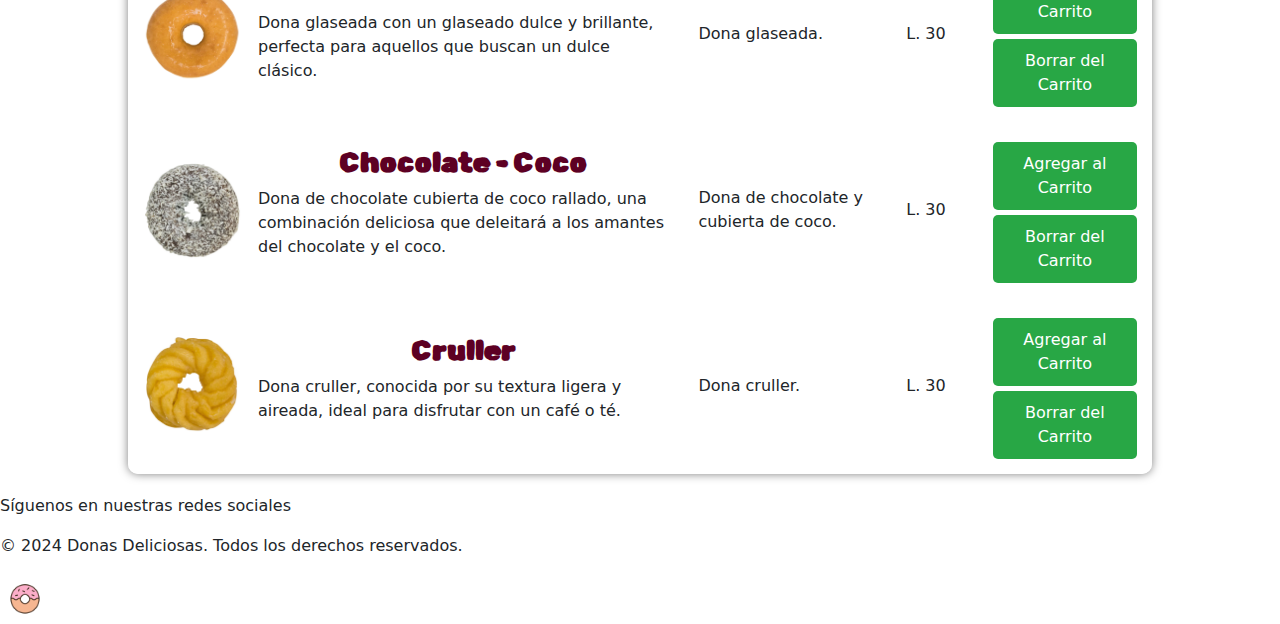
<file: Productos.html>
﻿<!DOCTYPE html>
<html lang="es">
<head>
    <meta charset="UTF-8">
    <meta name="viewport" content="width=device-width, initial-scale=1.0">
    <title>Menú de Hoy</title>
    <link rel="stylesheet" href="producto.css">
    <link rel="stylesheet" href="https://cdn.jsdelivr.net/npm/bootstrap@5.1.3/dist/css/bootstrap.min.css">
    <link rel="preconnect" href="https://fonts.googleapis.com">
    <link rel="preconnect" href="https://fonts.gstatic.com" crossorigin>
    <link href="https://fonts.googleapis.com/css2?family=Rubik+Spray+Paint&display=swap" rel="stylesheet">

      
</head>
<body>

    <form id="form1" runat="server">

<header>
  <div class="logo-container">
    &nbsp;&nbsp;&nbsp;&nbsp; <img src="menu/logo.jpeg" alt="Logo" />
  </div>
  <h1 class="rubik-spray-paint-regular">La Dulce Ciambella&nbsp; </h1>
  <nav>
    &nbsp;<!-- Ajusta el tamaño del logo según sea necesario -->
    <a href="#inicio"><img src="menu/inicio.png" alt="Inicio"> Inicio </a>
    <a href="#menu"><img src="menu/menu.png" alt="Menú"> Menú </a>
    <a href="#sobre-nosotros"><img src="menu/contacto.png" alt="Sobre Nosotros"> Sobre Nosotros </a>
    <a href="#contacto"><img src="menu/correo.png" alt="Contacto">Contacto</a>
    
   
    <a href="#contacto"><img src="menu/pedidos.png" alt=""><br />
      <asp:HyperLink ID="HyperLink2" runat="server" NavigateUrl="~/detalledePedido.aspx">Detalle del pedido</asp:HyperLink>&nbsp;</a>
    <a href="#contacto"><img src="menu/acceso.png" alt=""><asp:HyperLink ID="HyperLink1" runat="server" NavigateUrl="~/Iniciarsesion.aspx">Inicie Sesion</asp:HyperLink>&nbsp;</a>
  </nav>
</header>


<h2 class="rubik-spray-paint-regular">Menú de Hoy</h2>

<table class="menu" id="menu">
    <tr>
        <th>Plato</th>
        <th>Descripción</th>
        <th>Precio</th>
        <th>Acciones</th>
    </tr>
    
    <tr>
        <td>
            <div class="menu-item">
                <img src="donasmenu/menu1.png" alt="Chocolate">
                <div>
                    <h3 class="rubik-spray-paint-regular">Chocolate</h3>
                    <p>Una deliciosa dona cubierta de chocolate suave y cremoso, ideal para los amantes del chocolate. Perfecta para acompañar con una taza de café.</p>
                </div>
            </div>
        </td>
        <td>Dona cubierta de Chocolate.</td>
        <td>L. 30</td>
        <td>
            <button class="btn-menu" onclick="agregarAlCarrito('Chocolate', 'Dona cubierta de Chocolate.', 30)">Agregar al Carrito</button>
            <button class="btn-menu" onclick="borrarDelCarrito('Chocolate')">Borrar del Carrito</button>
        </td>
    </tr>
    
    <tr>
        <td>
            <div class="menu-item">
                <img src="donasmenu/menu2.png" alt="Chocolate y Chispas">
                <div>
                    <h3 class="rubik-spray-paint-regular">Chocolate y Chispas</h3>
                    <p>Dona de chocolate esponjosa decorada con chispas de chocolate, ofreciendo una experiencia dulce y crujiente en cada bocado.</p>
                </div>
            </div>
        </td>
        <td>Dona de chocolate y chispas.</td>
        <td>L. 30</td>
        <td>
            <button class="btn-menu" onclick="agregarAlCarrito('Chocolate y Chispas', 'Dona de chocolate y chispas', 30)">Agregar al Carrito</button>
            <button class="btn-menu" onclick="borrarDelCarrito('Chocolate y Chispas')">Borrar del Carrito</button>
        </td>
    </tr>
    
    <tr>
        <td>
            <div class="menu-item">
                <img src="donasmenu/menu3.png" alt="Dona Marble">
                <div>
                    <h3 class="rubik-spray-paint-regular">Dona Marble</h3>
                    <p>Dona con un diseño marmoleado de chocolate y vainilla, que combina lo mejor de ambos sabores en una sola pieza.</p>
                </div>
            </div>
        </td>
        <td>Dona de cubierta.</td>
        <td>L. 30</td>
        <td>
            <button class="btn-menu" onclick="agregarAlCarrito('Dona Marble', 'Dona de cubierta', 30)">Agregar al Carrito</button>
            <button class="btn-menu" onclick="borrarDelCarrito('Dona Marble')">Borrar del Carrito</button>
        </td>
    </tr>
    
    <tr>
        <td>
            <div class="menu-item">
                <img src="donasmenu/menu4.png" alt="Coco Tostado">
                <div>
                    <h3 class="rubik-spray-paint-regular">Coco Tostado</h3>
                    <p>Dona suave cubierta con coco tostado, que le da un toque crujiente y un sabor tropical irresistible.</p>
                </div>
            </div>
        </td>
        <td>Dona de coco tostado.</td>
        <td>L. 30</td>
        <td>
            <button class="btn-menu" onclick="agregarAlCarrito('Coco Tostado', 'Dona de coco tostado', 30)">Agregar al Carrito</button>
            <button class="btn-menu" onclick="borrarDelCarrito('Coco Tostado')">Borrar del Carrito</button>
        </td>
    </tr>
    
    <tr>
        <td>
            <div class="menu-item">
                <img src="donasmenu/menu5.png" alt="Azucarada">
                <div>
                    <h3 class="rubik-spray-paint-regular">Azucarada</h3>
                    <p>Dona espolvoreada con azúcar, simple pero deliciosa, perfecta para un antojo dulce en cualquier momento del día.</p>
                </div>
            </div>
        </td>
        <td>Dona azucarada.</td>
        <td>L. 30</td>
        <td>
            <button class="btn-menu" onclick="agregarAlCarrito('Azucarada', 'Dona azucarada', 30)">Agregar al Carrito</button>
            <button class="btn-menu" onclick="borrarDelCarrito('Azucarada')">Borrar del Carrito</button>
        </td>
    </tr>
    
    <tr>
        <td>
            <div class="menu-item">
                <img src="donasmenu/menu6.png" alt="Dona Maple">
                <div>
                    <h3 class="rubik-spray-paint-regular">Dona Maple</h3>
                    <p>Dona cubierta de un glaseado de maple y decorada con chispas de chocolate, una combinación perfecta de sabores dulces.</p>
                </div>
            </div>
        </td>
        <td>Dona de maple cubierta de chispas de chocolate.</td>
        <td>L. 30</td>
        <td>
            <button class="btn-menu" onclick="agregarAlCarrito('Dona Maple', 'Dona de maple cubierta de chispas de chocolate', 30)">Agregar al Carrito</button>
            <button class="btn-menu" onclick="borrarDelCarrito('Dona Maple')">Borrar del Carrito</button>
        </td>
    </tr>
    
    <tr>
        <td>
            <div class="menu-item">
                <img src="donasmenu/menu7.png" alt="Cruller de Chocolate">
                <div>
                    <h3 class="rubik-spray-paint-regular">Cruller de Chocolate</h3>
                    <p>Dona cruller con una cobertura de chocolate, suave y aireada, ideal para disfrutar en cualquier momento.</p>
                </div>
            </div>
        </td>
        <td>Dona cruller cubierta de chocolate.</td>
        <td>L. 30</td>
        <td>
            <button class="btn-menu" onclick="agregarAlCarrito('Cruller de Chocolate', 'Dona cruller cubierta de chocolate', 30)">Agregar al Carrito</button>
            <button class="btn-menu" onclick="borrarDelCarrito('Cruller de Chocolate')">Borrar del Carrito</button>
        </td>
    </tr>
    
    <tr>
        <td>
            <div class="menu-item">
                <img src="donasmenu/menu8.png" alt="Glaseada">
                <div>
                    <h3 class="rubik-spray-paint-regular">Glaseada</h3>
                    <p>Dona glaseada con un glaseado dulce y brillante, perfecta para aquellos que buscan un dulce clásico.</p>
                </div>
            </div>
        </td>
        <td>Dona glaseada.</td>
        <td>L. 30</td>
        <td>
            <button class="btn-menu" onclick="agregarAlCarrito('Glaseada', 'Dona glaseada.', 30)">Agregar al Carrito</button>
            <button class="btn-menu" onclick="borrarDelCarrito('Glaseada')">Borrar del Carrito</button>
        </td>
    </tr>
    
    <tr>
        <td>
            <div class="menu-item">
                <img src="donasmenu/menu9.png" alt="Chocolate - Coco">
                <div>
                    <h3 class="rubik-spray-paint-regular">Chocolate - Coco</h3>
                    <p>Dona de chocolate cubierta de coco rallado, una combinación deliciosa que deleitará a los amantes del chocolate y el coco.</p>
                </div>
            </div>
        </td>
        <td>Dona de chocolate y cubierta de coco.</td>
        <td>L. 30</td>
        <td>
            <button class="btn-menu" onclick="agregarAlCarrito('Chocolate - Coco', 'Dona de chocolate y cubierta de coco', 30)">Agregar al Carrito</button>
            <button class="btn-menu" onclick="borrarDelCarrito('Chocolate - Coco')">Borrar del Carrito</button>
        </td>
    </tr>
    
    <tr>
        <td>
            <div class="menu-item">
                <img src="donasmenu/menu10.png" alt="Cruller">
                <div>
                    <h3 class="rubik-spray-paint-regular">Cruller</h3>
                    <p>Dona cruller, conocida por su textura ligera y aireada, ideal para disfrutar con un café o té.</p>
                </div>
            </div>
        </td>
        <td>Dona cruller.</td>
        <td>L. 30</td>
        <td>
            <button class="btn-menu" onclick="agregarAlCarrito('Cruller', 'Dona cruller', 30)">Agregar al Carrito</button>
            <button class="btn-menu" onclick="borrarDelCarrito('Cruller')">Borrar del Carrito</button>
        </td>
    </tr>
</table>

</body>
<footer>
    <p>Síguenos en nuestras redes sociales</p>
    <p>&copy; 2024 Donas Deliciosas. Todos los derechos reservados.</p>
</footer>

<div class="custom-cursor" id="cursor"></div>

<script src="https://cdn.jsdelivr.net/npm/bootstrap@5.1.3/dist/js/bootstrap.bundle.min.js"></script>
<script>
    const cursor = document.getElementById('cursor');

    document.addEventListener('mousemove', (e) => {
        cursor.style.left = e.pageX + 'px';
    cursor.style.top = e.pageY + 'px';
    });
</script>

</html>
</file>
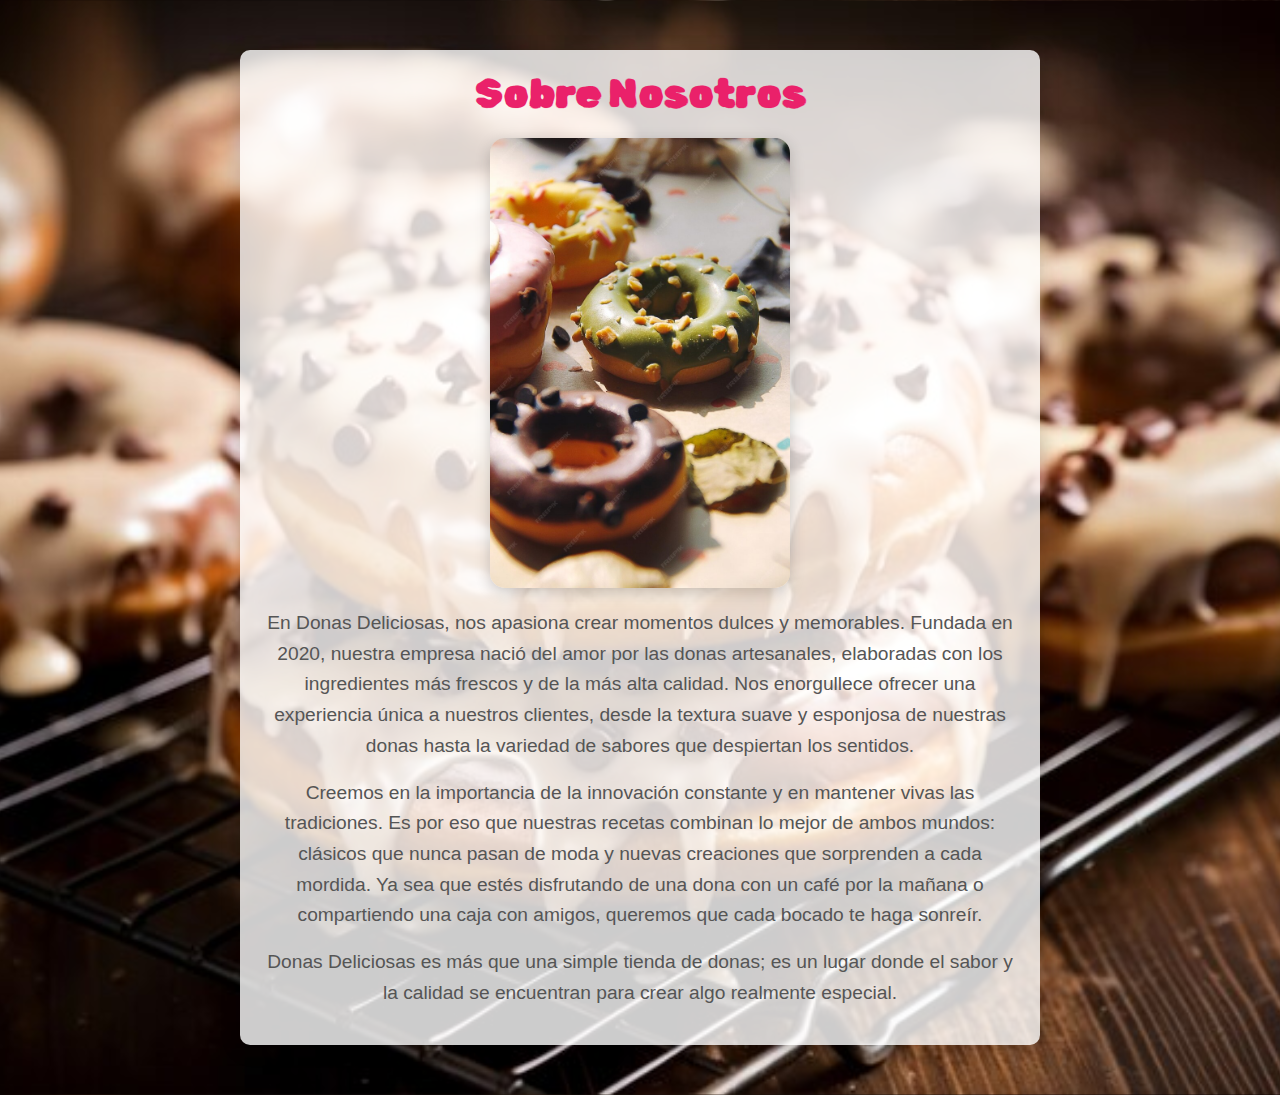
<file: sobrenosotros.html>
<!DOCTYPE html>
<html lang="es">
<head>
    <meta charset="utf-8" />
    <meta name="viewport" content="width=device-width, initial-scale=1" />
    <title>Sobre Nosotros - Donas Deliciosas</title>
    <link rel="stylesheet" href="https://cdn.jsdelivr.net/npm/bootstrap@5.1.3/dist/css/bootstrap.min.css">
    <link href="https://fonts.googleapis.com/css2?family=Rubik+Spray+Paint&display=swap" rel="stylesheet">
    <style>
        body {
            font-family: Arial, sans-serif;
            margin: 0;
            padding: 0;
            background-image: url('img/donaB.jpg'); /* Ruta de la imagen de fondo */
            background-size: cover;
            background-position: center;
            color: #333;
        }

        .sobre-nosotros {
            max-width: 800px;
            margin: 50px auto;
            padding: 20px;
            background: rgba(255, 255, 255, 0.8); /* Fondo semi-transparente */
            border-radius: 10px;
            box-shadow: 0 4px 20px rgba(0, 0, 0, 0.2);
            text-align: center;
        }

        .sobre-nosotros h1 {
            font-family: "Rubik Spray Paint", system-ui;
            color: #ea216a;
            margin-bottom: 20px;
            font-size: 2.5em;
        }

        .sobre-nosotros p {
            font-size: 1.2em;
            line-height: 1.6;
            color: #555;
        }

        .sobre-nosotros img {
            width: 50%; /* Ajusta el tamaño de la imagen */
            max-width: 300px; /* Tamaño máximo para la imagen */
            height: auto;
            border-radius: 15px;
            margin-bottom: 20px;
            object-fit: cover;
            box-shadow: 0 4px 15px rgba(0, 0, 0, 0.2);
            transition: transform 0.3s ease;
        }

        .sobre-nosotros img:hover {
            transform: scale(1.05);
        }
    </style>
</head>
<body>

    <div class="sobre-nosotros">
        <h1>Sobre Nosotros</h1>
        <img src="img/donaK.jpg" alt="Nuestra Historia">
        <p>
            En Donas Deliciosas, nos apasiona crear momentos dulces y memorables. Fundada en 2020, nuestra empresa nació del amor por las donas artesanales, elaboradas con los ingredientes más frescos y de la más alta calidad. 
            Nos enorgullece ofrecer una experiencia única a nuestros clientes, desde la textura suave y esponjosa de nuestras donas hasta la variedad de sabores que despiertan los sentidos.
        </p>
        <p>
            Creemos en la importancia de la innovación constante y en mantener vivas las tradiciones. Es por eso que nuestras recetas combinan lo mejor de ambos mundos: clásicos que nunca pasan de moda y nuevas creaciones que sorprenden a cada mordida.
            Ya sea que estés disfrutando de una dona con un café por la mañana o compartiendo una caja con amigos, queremos que cada bocado te haga sonreír.
        </p>
        <p>
            Donas Deliciosas es más que una simple tienda de donas; es un lugar donde el sabor y la calidad se encuentran para crear algo realmente especial.
        </p>
    </div>

</body>
</html>
</file>
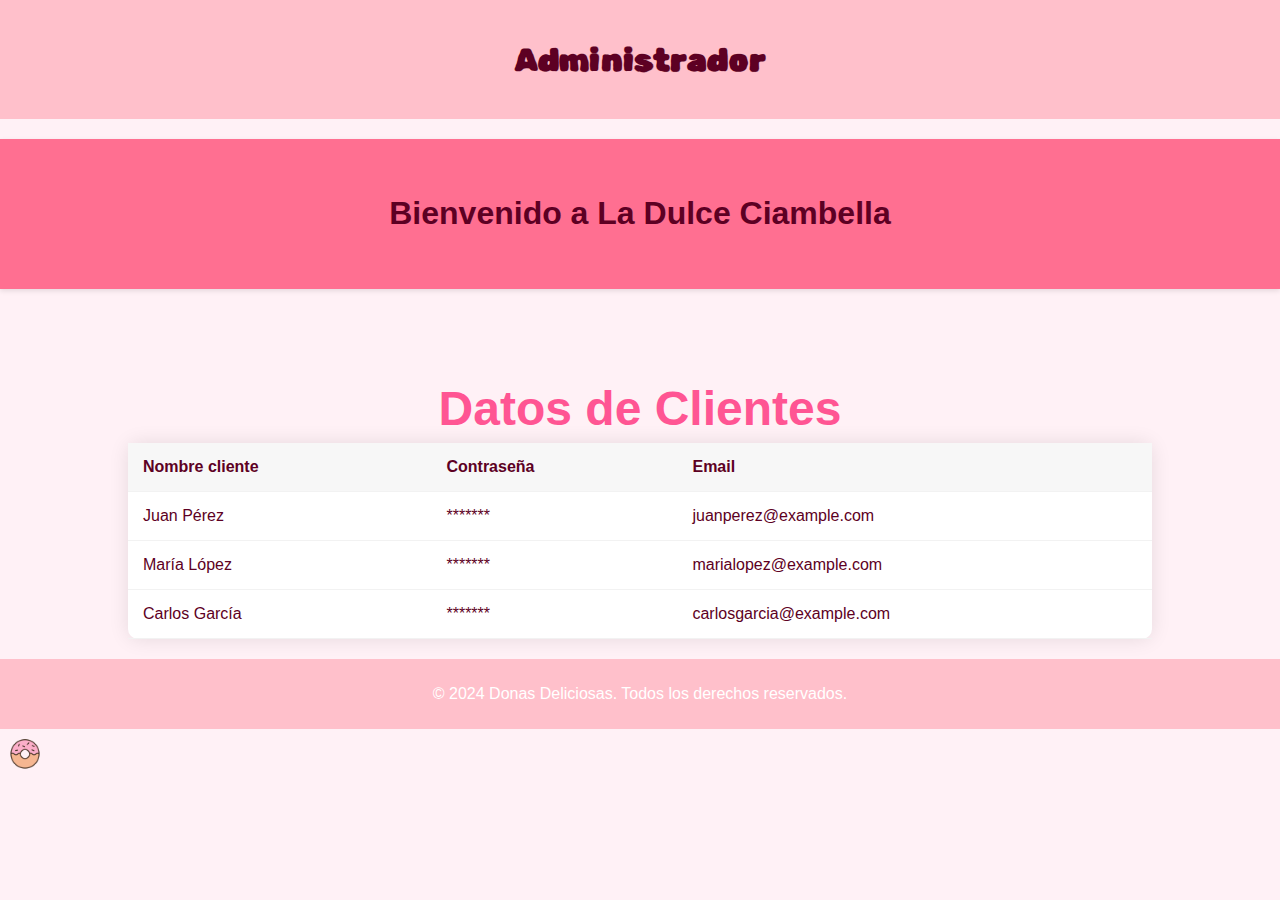
<file: startAdmin.html>
﻿<!DOCTYPE html>
<html lang="es">
<head>
    <meta charset="UTF-8">
    <meta name="viewport" content="width=device-width, initial-scale=1.0">
    <title>Donas Deliciosas</title>
    <link rel="stylesheet" href="https://cdnjs.cloudflare.com/ajax/libs/font-awesome/6.0.0-beta3/css/all.min.css">
    <link href="https://fonts.googleapis.com/css2?family=Rubik+Spray+Paint&display=swap" rel="stylesheet">
  
     <style>
         .rubik-spray-paint-regular {
            font-family: "Rubik Spray Paint", system-ui;
            font-weight: 400;
            font-style: normal;
            text-align: center;
            color: #5d0023;
             height: 36px;
             margin-left: 0px;
         }

        body {
            font-family: Arial, sans-serif;
            margin: 0;
            padding: 0;
            background-color: #fff1f6;
            color: #333;
            cursor: none; /* Oculta el cursor predeterminado */
        }

        .custom-cursor {
            position: absolute;
            width: 50px; /* Ajusta el tamaño del cursor */
            height: 50px; /* Ajusta el tamaño del cursor */
            background-image: url('menu/cursor.png'); /* Cambia 'img/cursor.png' por la ruta de tu imagen de cursor */
            background-size: cover;
            pointer-events: none; /* Permite que los eventos del mouse pasen a través del cursor personalizado */
            transition: transform 0.1s ease; /* Suaviza el movimiento */
        }

        header {
            background-color: #ffc0cb;
            padding: 20px;
            text-align: center;
        }

        nav {
            margin: 20px 0;
            display: flex;
            justify-content: center;
        }

        nav a {
            margin: 0 10px;
            text-decoration: none;
            color: #e2187a;
        }

        nav img {
            width: 50px;
            height: 50px;
            vertical-align: middle;
        }

        .hero {
            color: #5d0023;
            text-align: center;
            padding: 20px 0;
        }

        .hero h1 {
            font-size: 3em;
            color: #ff5593;
             height: 10px;
         }

        .menu {
            display: flex;
            flex-wrap: wrap;
            justify-content: center;
            padding: 20px;
        }

        .menu-item {
            background-color: white;
            border: 1px solid #ddd;
            border-radius: 5px;
            margin: 10px;
            padding: 15px;
            width: 200px;
            text-align: center;
            display: flex;
            flex-direction: column;
            justify-content: space-between;
            align-items: center;
        }

        footer {
            background-color: #ffc0cb;
            color: white;
            text-align: center;
            padding: 10px 0;
            position: relative;
            bottom: 0;
            width: 100%;
        }

        .carousel-item img {
            height: 400px; /* Ajusta la altura de las imágenes del carrusel */
            object-fit: cover; /* Asegura que la imagen cubra el área */
        }

        .menu-item img {
            width: 100%; 
            height: auto;
            object-fit: cover; 
            margin-bottom: 10px; 
        }

        .menu-item button {
            width: 100%;
            padding: 10px;
            background-color: #ff7f50; /* Ajusta según tu diseño */
            border: none;
            color: white;
            border-radius: 5px;
            cursor: pointer;
            font-weight: bold; /* Texto en negrita */
            transition: background-color 0.3s; /* Transición suave */
            margin-top: 5px; /* Espacio entre botones */
        }

        .menu-item button:hover {
            background-color: #ff6347; /* Rosa más intenso al pasar el mouse */
        }

        .logo-container {
          display: flex;
          justify-content: space-between;
          align-items: center;
          padding: 20px;
        }
        .logo-container {
          float: left;
          margin-right: 20px;
        }

        .logo-container img {
          width: 121px;
          height: 112px;
        }

        .gridview {
          margin: 0 auto; /* Centra la tabla horizontalmente */
          border-collapse: collapse; /* Colapsa los bordes de la tabla */
          width: 80%; /* Ajusta el ancho según tus necesidades */
          background-color: #fff; /* Color de fondo blanco para la tabla */
          border-radius: 10px; /* Bordes redondeados */
          box-shadow: 0 0 20px rgba(0, 0, 0, 0.1); /* Sombra suave */
        }

        .gridview th, .gridview td {
          padding: 15px; /* Espaciado interno de las celdas */
          text-align: left; /* Alineación del texto a la izquierda */
          border-bottom: 1px solid #f2f2f2; /* Borde inferior de las filas */
        }

        .gridview th {
          background-color: #f7f7f7; /* Color de fondo gris claro para los encabezados */
          font-weight: bold; /* Texto en negrita para los encabezados */
        }

        .gridview tr:hover {
          background-color: #f5f5f5; /* Color de fondo al pasar el mouse sobre las filas */
        }
         
        .namm {
             color: #5d0023;
             margin-left: 0px;
             text-align: left;
         }

        .nav-color {
            background-color: #ff6f91; /* Color de fondo rosa */
            padding: 15px; /* Espaciado interno */
            display: flex; /* Flexbox para alinear los elementos */
            justify-content: center; /* Centra los enlaces horizontalmente */
            box-shadow: 0 2px 5px rgba(0, 0, 0, 0.1); /* Sombra suave */
        }

        .nav-color a {
            color: white; /* Color del texto */
            text-decoration: none; /* Sin subrayado */
            padding: 10px 20px; /* Espaciado alrededor de los enlaces */
            margin: 0 10px; /* Espaciado entre enlaces */
            border-radius: 5px; /* Bordes redondeados */
            transition: background-color 0.3s; /* Transición suave para el hover */
        }

        .nav-color a:hover {
            background-color: #ff3b5c; /* Color de fondo al pasar el mouse */
        }
    </style>
</head>
<body>
    <header>
        <h1 class="rubik-spray-paint-regular">Administrador</h1>
    </header>

    <nav class="nav-color">
        <h1 class="hero">Bienvenido a La Dulce Ciambella</h1>
    </nav>

    <div class="hero">
         <h1 class="hero">Datos de Clientes</h1>
         <table class="gridview">
            <thead>
                <tr>
                    <th>Nombre cliente</th>
                    <th>Contraseña</th>
                    <th>Email</th>
                </tr>
            </thead>
            <tbody>
                <tr>
                    <td>Juan Pérez</td>
                    <td>*******</td>
                    <td>juanperez@example.com</td>
                </tr>
                <tr>
                    <td>María López</td>
                    <td>*******</td>
                    <td>marialopez@example.com</td>
                </tr>
                <tr>
                    <td>Carlos García</td>
                    <td>*******</td>
                    <td>carlosgarcia@example.com</td>
                </tr>
            </tbody>
        </table>
    </div>

    <footer>
        <p>&copy; 2024 Donas Deliciosas. Todos los derechos reservados.</p>
    </footer>

    <div class="custom-cursor" id="cursor"></div>

    <script src="https://cdn.jsdelivr.net/npm/bootstrap@5.1.3/dist/js/bootstrap.bundle.min.js"></script>
    <script>
        const cursor = document.getElementById('cursor');

        document.addEventListener('mousemove', (e) => {
            cursor.style.left = e.pageX + 'px';
            cursor.style.top = e.pageY + 'px';
        });
    </script>
</body>
</html>
</file>
<file: inicio.css>
.rubik-spray-paint-regular {
    font-family: "Rubik Spray Paint", system-ui;
    font-weight: 400;
    font-style: normal;
    text-align: center;
    color: #5d0023;
}


body {
    font-family: Arial, sans-serif;
    margin: 0;
    padding: 0;
    background-color: #fff1f6;
    color: #333;
    cursor: none; /* Oculta el cursor predeterminado */
}
.custom-cursor {
    position: absolute;
    width: 50px; /* Ajusta el tamaño del cursor */
    height: 50px; /* Ajusta el tamaño del cursor */
    background-image: url('menu/cursor.png'); /* Cambia 'img/cursor.png' por la ruta de tu imagen de cursor */
    background-size: cover;
    pointer-events: none; /* Permite que los eventos del mouse pasen a través del cursor personalizado */
    transition: transform 0.1s ease; /* Suaviza el movimiento */
}
header {
    background-color: #ffc0cb;
    padding: 20px;
    text-align: center;
}
nav {
    margin: 20px 0;
    display: flex;
    justify-content: center;
}
nav a {
    margin: 0 10px;
    text-decoration: none;
    color: #e2187a;
 
}
nav img {
    width: 50px;
    height: 50px;
    vertical-align: middle;
}
.hero {
    color: white;
    text-align: center;
    padding: 20px 0;
}
.hero h1 {
    font-size: 3em;
    color: #ff5593;
}
.menu {
    display: flex;
    flex-wrap: wrap;
    justify-content: center;
    padding: 20px;
}
.menu-item {
    background-color: white;
    border: 1px solid #ddd;
    border-radius: 5px;
    margin: 10px;
    padding: 15px;
    width: 200px;
    text-align: center;
}
footer {
    background-color: #ffc0cb;
    color: white;
    text-align: center;
    padding: 10px 0;
    position: relative;
    bottom: 0;
    width: 100%;
}
.carousel-item img {
    height: 400px; /* Ajusta la altura de las imágenes del carrusel */
    object-fit: cover; /* Asegura que la imagen cubra el área */
}

  .menu-item img {
width: 100%; 
height: auto;
object-fit: cover; 
margin-bottom: 10px; 
}

.menu-item {
display: flex;
flex-direction: column;
justify-content: space-between; 
align-items: center;
text-align: center;
}

.menu-item button {
width: 100%;
padding: 10px;
background-color: #ee3875; /* Ajusta según tu diseño */
border: none;
color: white;
border-radius: 5px;
cursor: pointer;
}
.menu-item button:hover {
background-color: #fc9abf; 
}

.logo-container {
  display: flex;
  justify-content: space-between;
  align-items: center;
  padding: 20px;
}
.logo-container {
  float: left;
  margin-right: 20px;
}

.logo-container img {
  width: 121px;
  height: 112px;
}
.btn-menu {
width: 100%; /* Asegura que el botón ocupe todo el ancho disponible */
padding: 10px; /* Espaciado interno */
background-color: #ff79b2; /* Rosa suave para el fondo */
border: none; /* Sin borde */
color: white; /* Color del texto */
border-radius: 5px; /* Bordes redondeados */
cursor: pointer; /* Cambia el cursor al pasar sobre el botón */
font-weight: bold; /* Texto en negrita */
transition: background-color 0.3s; /* Transición suave */
margin-top: 5px; /* Espacio entre botones */
}

.btn-menu:hover {
background-color: #ff3b5c; /* Rosa más intenso al pasar el mouse */
}
.styled-link {
    display: inline-block; /* Hace que el enlace se comporte como un bloque en línea */
    padding: 10px 15px; /* Espaciado interno */
    margin: 5px; /* Margen alrededor del enlace */
    background-color: #ff79b2; /* Color de fondo verde */
    color: white; /* Color del texto */
    text-decoration: none; /* Elimina el subrayado */
    border-radius: 5px; /* Bordes redondeados */
    transition: background-color 0.3s, transform 0.3s; /* Transiciones suaves */
}

.styled-link:hover {
    background-color: #e73380; /* Color de fondo más oscuro al pasar el mouse */
    transform: scale(1.05); /* Aumenta ligeramente el tamaño del enlace */
}

.styled-link:active {
    transform: scale(0.95); /* Reduce ligeramente el tamaño al hacer clic */
}
</file>
<file: contacto.css>
body {
            font-family: Arial, sans-serif;
            margin: 0;
            padding: 0;
            background-image: url('img/donaF.jpg'); /* Cambia 'img/donaF.jpg' por la ruta de tu imagen de fondo */
            background-size: cover;
            background-position: center;
            color: #333;
        }
        .custom-cursor {
            position: absolute;
            width: 50px; /* Ajusta el tamaño del cursor */
            height: 50px; /* Ajusta el tamaño del cursor */
            background-image: url('menu/cursor.png'); /* Cambia 'img/cursor.png' por la ruta de tu imagen de cursor */
            background-size: cover;
            pointer-events: none; /* Permite que los eventos del mouse pasen a través del cursor personalizado */
            transition: transform 0.1s ease; /* Suaviza el movimiento */
        }
        .container {
            display: flex;
            justify-content: center;
            align-items: center;
            height: 100vh; /* Ocupa toda la altura de la ventana */
            backdrop-filter: blur(5px); /* Efecto de desenfoque en el fondo */
        }
        .contact-form {
            background-color: rgba(255, 255, 255, 0.8); /* Fondo blanco semitransparente */
            padding: 30px;
            border-radius: 10px;
            box-shadow: 0 4px 20px rgba(0, 0, 0, 0.2);
            width: 100%;
            max-width: 400px; /* Ancho máximo del formulario */
        }
        h2 {
            text-align: center;
            color: #ff5593;
        }
        .form-control {
            margin-bottom: 15px; /* Espaciado entre los campos */
        }
        .btn-submit {
            background-color: #ff5593;
            border: none;
            color: white;
            padding: 10px;
            border-radius: 5px;
            cursor: pointer;
            width: 100%; /* Botón ocupa todo el ancho */
        }
        .btn-submit:hover {
            background-color: #e2187a;
        }
         .styled-link {
        display: inline-block; /* Permite aplicar padding y margin */
        padding: 10px 20px; /* Espaciado interno */
        background-color: #ff5593; /* Color de fondo */
        color: white; /* Color del texto */
        text-decoration: none; /* Sin subrayado */
        border-radius: 5px; /* Bordes redondeados */
        font-weight: bold; /* Texto en negrita */
        transition: background-color 0.3s ease, transform 0.3s ease; /* Transiciones suaves */
        box-shadow: 0 4px 10px rgba(0, 0, 0, 0.2); /* Sombra */
    }

    .styled-link:hover {
        background-color: #e2187a; /* Color de fondo al pasar el mouse */
        transform: translateY(-2px); /* Efecto de elevación */
    }

    .styled-link:active {
        transform: translateY(0); /* Efecto de presión */
    }
    .animated-image {
        width: 100px; /* Ajusta el tamaño según sea necesario */
        position: relative; /* Necesario para aplicar el movimiento */
        animation: move 1s infinite alternate; /* Aplica la animación */
        margin-top: 20px; /* Espacio superior para separar la imagen del formulario */
    }

    @keyframes move {
        0% {
            transform: translateY(0); /* Posición inicial */
        }
        100% {
            transform: translateY(-15px); /* Movimiento hacia arriba */
        }
    }
</file>
<file: producto.css>
.rubik-spray-paint-regular {
            font-family: "Rubik Spray Paint", system-ui;
            font-weight: 400;
            font-style: normal;
            text-align: center;
            color: #5d0023;
        }


        body {
            font-family: Arial, sans-serif;
            margin: 0;
            padding: 0;
            background-color: #fff1f6;
            color: #333;
            cursor: none; /* Oculta el cursor predeterminado */
        }
        .custom-cursor {
            position: absolute;
            width: 50px; /* Ajusta el tamaño del cursor */
            height: 50px; /* Ajusta el tamaño del cursor */
            background-image: url('menu/cursor.png'); /* Cambia 'img/cursor.png' por la ruta de tu imagen de cursor */
            background-size: cover;
            pointer-events: none; /* Permite que los eventos del mouse pasen a través del cursor personalizado */
            transition: transform 0.1s ease; /* Suaviza el movimiento */
        }
            header {
        background-color: #ffc0cb;
        padding: 20px;
        text-align: center;
    }
    nav {
        margin: 20px 0;
        display: flex;
        justify-content: center;
    }
    nav a {
        margin: 0 10px;
        text-decoration: none;
        color: #e2187a;
     
    }
    nav img {
        width: 50px;
        height: 50px;
        vertical-align: middle;
    }
    .hero {
        color: white;
        text-align: center;
        padding: 20px 0;
    }
    .hero h1 {
        font-size: 3em;
        color: #ff5593;
    }
            .logo-container {
          display: flex;
          justify-content: space-between;
          align-items: center;
          padding: 20px;
        }
        .logo-container {
          float: left;
          margin-right: 20px;
        }

        .logo-container img {
          width: 121px;
          height: 112px;
        }
            h2 {
            text-align: center;
            color: #fff;
        }
        table {
            width: 80%;
            margin: 20px auto;
            border-collapse: collapse;
            background-color: rgba(255, 255, 255, 0.8);
            border-radius: 10px;
            box-shadow: 0 0 10px rgba(0, 0, 0, 0.5);
        }
        th, td {
            border: 1px solid #ccc;
            padding: 15px;
            text-align: left;
        }
        th {
            background-color: #f2f2f2;
        }
        .menu-item {
            display: flex;
            align-items: center;
        }
        .menu-item img {
            width: 100px;
            border-radius: 5px;
            margin-right: 15px;
        }
        .btn-menu {
            margin-top: 5px;
            padding: 10px;
            background-color: #28a745;
            color: white;
            border: none;
            border-radius: 5px;
            cursor: pointer;
        }
        .btn-menu:hover {
            background-color: #218838;
        }
</file>
